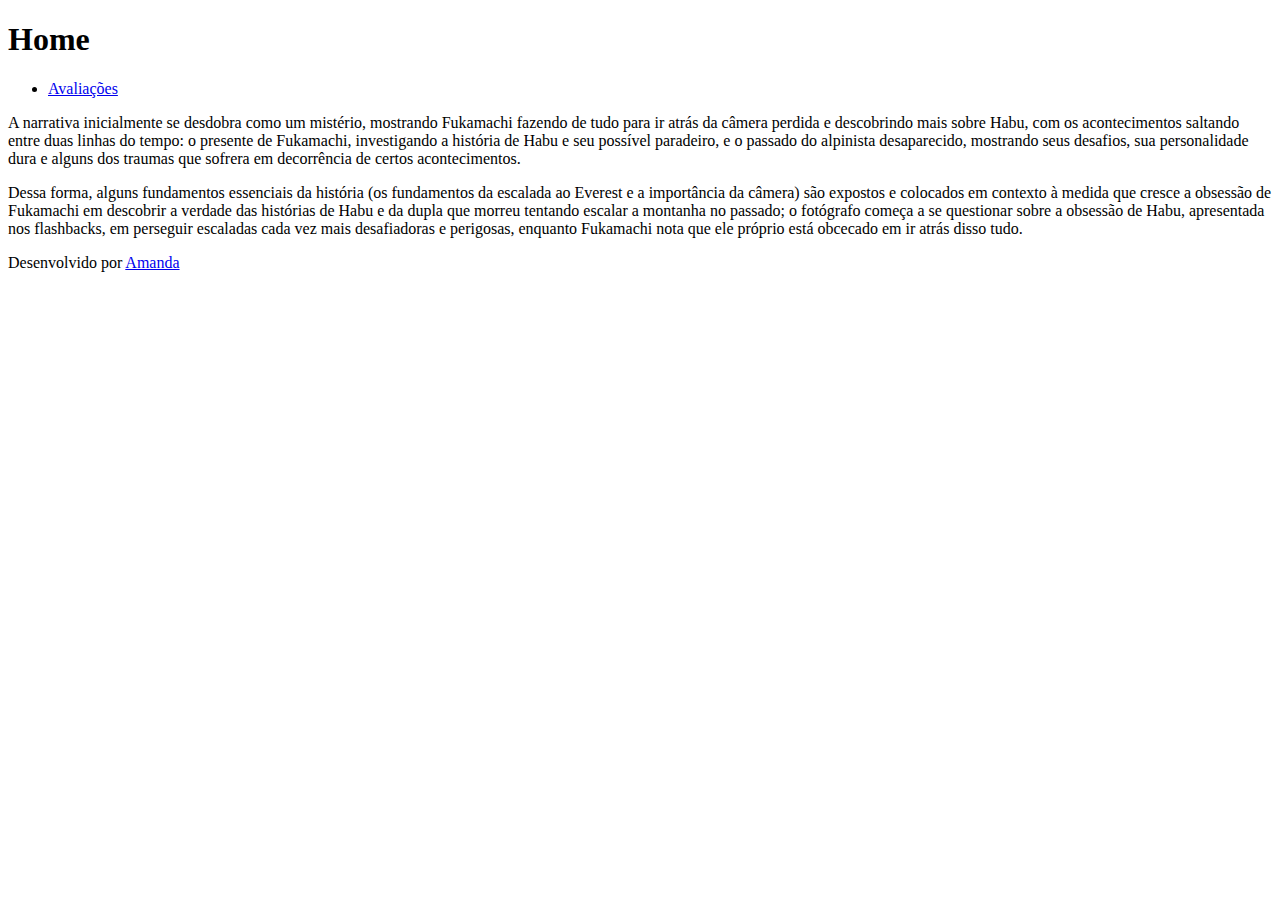
<file: index.html>
<!DOCTYPE html>
<html lang="en">
<head>
    <meta charset="UTF-8">
    <meta http-equiv="X-UA-Compatible" content="IE=edge">
    <meta name="viewport" content="width=device-width, initial-scale=1.0">
    <title>Home</title>
</head>
<body>
    <header>
        <h1>Home</h1>
    </header>
    <ul>
        <li>
            <a href="http://127.0.0.1:5500/avaliacoes/index.html">Avaliações</a>
        </li>
    </ul>
    <main>
        <p>
            A narrativa inicialmente se desdobra como um mistério, mostrando Fukamachi fazendo de tudo para ir atrás da câmera perdida e descobrindo mais sobre Habu, com os acontecimentos saltando entre duas linhas do tempo: o presente de Fukamachi, investigando a história de Habu e seu possível paradeiro, e o passado do alpinista desaparecido, mostrando seus desafios, sua personalidade dura e alguns dos traumas que sofrera em decorrência de certos acontecimentos.
        </p>
        <p>
            Dessa forma, alguns fundamentos essenciais da história (os fundamentos da escalada ao Everest e a importância da câmera) são expostos e colocados em contexto à medida que cresce a obsessão de Fukamachi em descobrir a verdade das histórias de Habu e da dupla que morreu tentando escalar a montanha no passado; o fotógrafo começa a se questionar sobre a obsessão de Habu, apresentada nos flashbacks, em perseguir escaladas cada vez mais desafiadoras e perigosas, enquanto Fukamachi nota que ele próprio está obcecado em ir atrás disso tudo.
        </p>
    </main>
    <footer>
        <p>Desenvolvido por <a href="https://github.com/roledbaik">Amanda</a></p>
    </footer>
</body>
</html>
</file>
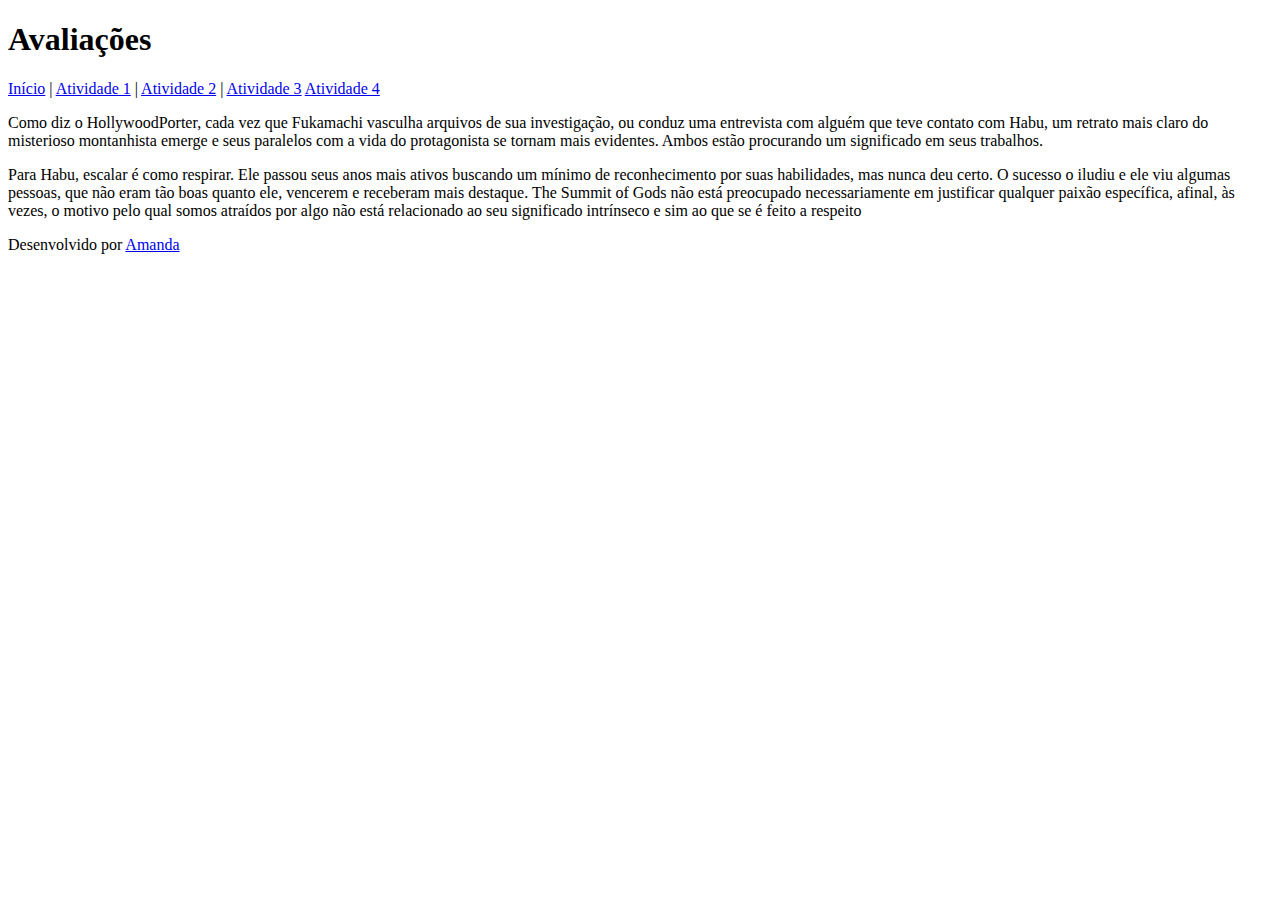
<file: avaliacoes/index.html>
<!DOCTYPE html>
<html lang="en">
<head>
    <meta charset="UTF-8">
    <meta http-equiv="X-UA-Compatible" content="IE=edge">
    <meta name="viewport" content="width=device-width, initial-scale=1.0">
    <title>Avaliações</title>
</head>
<body>
    <header>
        <h1>Avaliações</h1>
    </header>
    <nav>
        <a href="http://127.0.0.1:5500/index.html">Início</a> |
        <a href="http://127.0.0.1:5500/avaliacoes/atividade1/index.html">Atividade 1</a> |
        <a href="http://127.0.0.1:5500/avaliacoes/atividade2/index.html">Atividade 2</a> |
        <a href="http://127.0.0.1:5500/avaliacoes/atividade3/index.html">Atividade 3</a>
        <a href="http://127.0.0.1:5500/avaliacoes/atividade4/index.html">Atividade 4</a>
    </nav>
    <main>
        <p>
            Como diz o HollywoodPorter, cada vez que Fukamachi vasculha arquivos de sua investigação, ou conduz uma entrevista com alguém que teve contato com Habu, um retrato mais claro do misterioso montanhista emerge e seus paralelos com a vida do protagonista se tornam mais evidentes. Ambos estão procurando um significado em seus trabalhos.
        </p>
        <p>
            Para Habu, escalar é como respirar. Ele passou seus anos mais ativos buscando um mínimo de reconhecimento por suas habilidades, mas nunca deu certo. O sucesso o iludiu e ele viu algumas pessoas, que não eram tão boas quanto ele, vencerem e receberam mais destaque. The Summit of Gods não está preocupado necessariamente em justificar qualquer paixão específica, afinal, às vezes, o motivo pelo qual somos atraídos por algo não está relacionado ao seu significado intrínseco e sim ao que se é feito a respeito
        </p>
    </main>
    <footer>
        <p>Desenvolvido por <a href="https://github.com/roledbaik">Amanda</a></p>
    </footer>
</body>
</html>
</file>
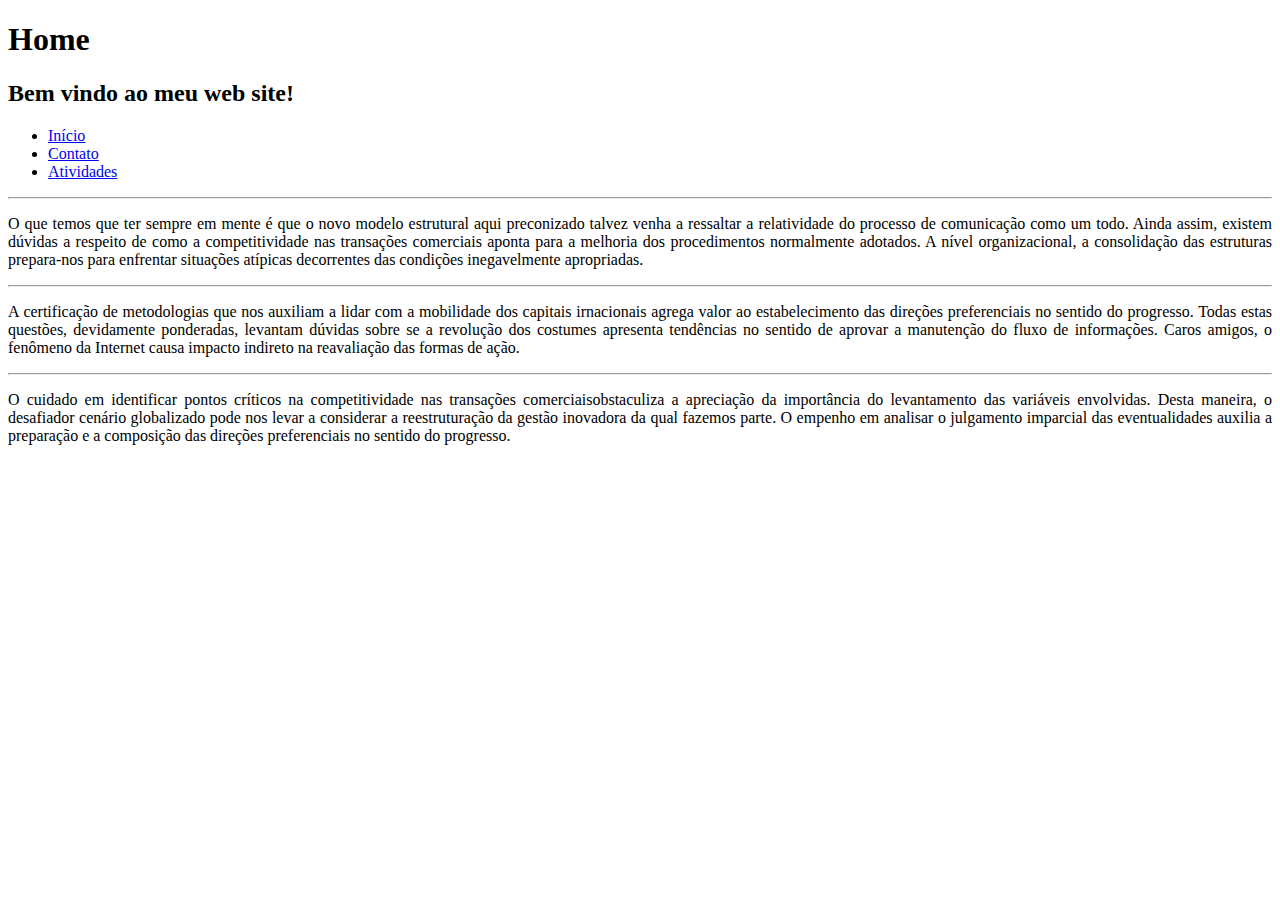
<file: avaliacoes/atividade1/index.html>
<!DOCTYPE html>
<html lang="pt">
<head>
    <meta charset="UTF-8">
    <meta http-equiv="X-UA-Compatible" content="IE=edge">
    <meta name="viewport" content="width=device-width, initial-scale=1.0">
    <title>Home</title>
</head>
<body>
    <h1 align="justify">Home</h1>
    <h2>Bem vindo ao meu web site!</h2>
    <ul>
        <li><a href="http://127.0.0.1:5500/avaliacoes/index.html">Início</a></li>
        <li><a href="http://127.0.0.1:5500/avaliacoes/atividade1/contato.html">Contato</a></li>
        <li><a href="http://127.0.0.1:5500/avaliacoes/atividade1/atividades.html">Atividades</a></li>
    </ul>
    <hr>
    <p align="justify">
        O que temos que ter sempre em mente é que o novo modelo estrutural aqui preconizado talvez venha a ressaltar a relatividade do processo de comunicação como um todo. Ainda assim, existem dúvidas a respeito de como a competitividade nas transações comerciais aponta para a melhoria dos procedimentos normalmente adotados. A nível organizacional, a consolidação das estruturas prepara-nos para enfrentar situações atípicas decorrentes das condições inegavelmente apropriadas.
    </p>
    <hr>
    <p align="justify">
        A certificação de metodologias que nos auxiliam a lidar com a mobilidade dos capitais irnacionais agrega valor ao estabelecimento das direções preferenciais no sentido do progresso. Todas estas questões, devidamente ponderadas, levantam dúvidas sobre se a revolução dos costumes apresenta tendências no sentido de aprovar a manutenção do fluxo de informações. Caros amigos, o fenômeno da Internet causa impacto indireto na reavaliação das formas de ação.
    </p>
    <hr>
    <p align="justify">
        O cuidado em identificar pontos críticos na competitividade nas transações comerciaisobstaculiza a apreciação da importância do levantamento das variáveis envolvidas. Desta maneira, o desafiador cenário globalizado pode nos levar a considerar a reestruturação da gestão inovadora da qual fazemos parte. O empenho em analisar o julgamento imparcial das eventualidades auxilia a preparação e a composição das direções preferenciais no sentido do progresso.
    </p>
</body>
</html>
</file>
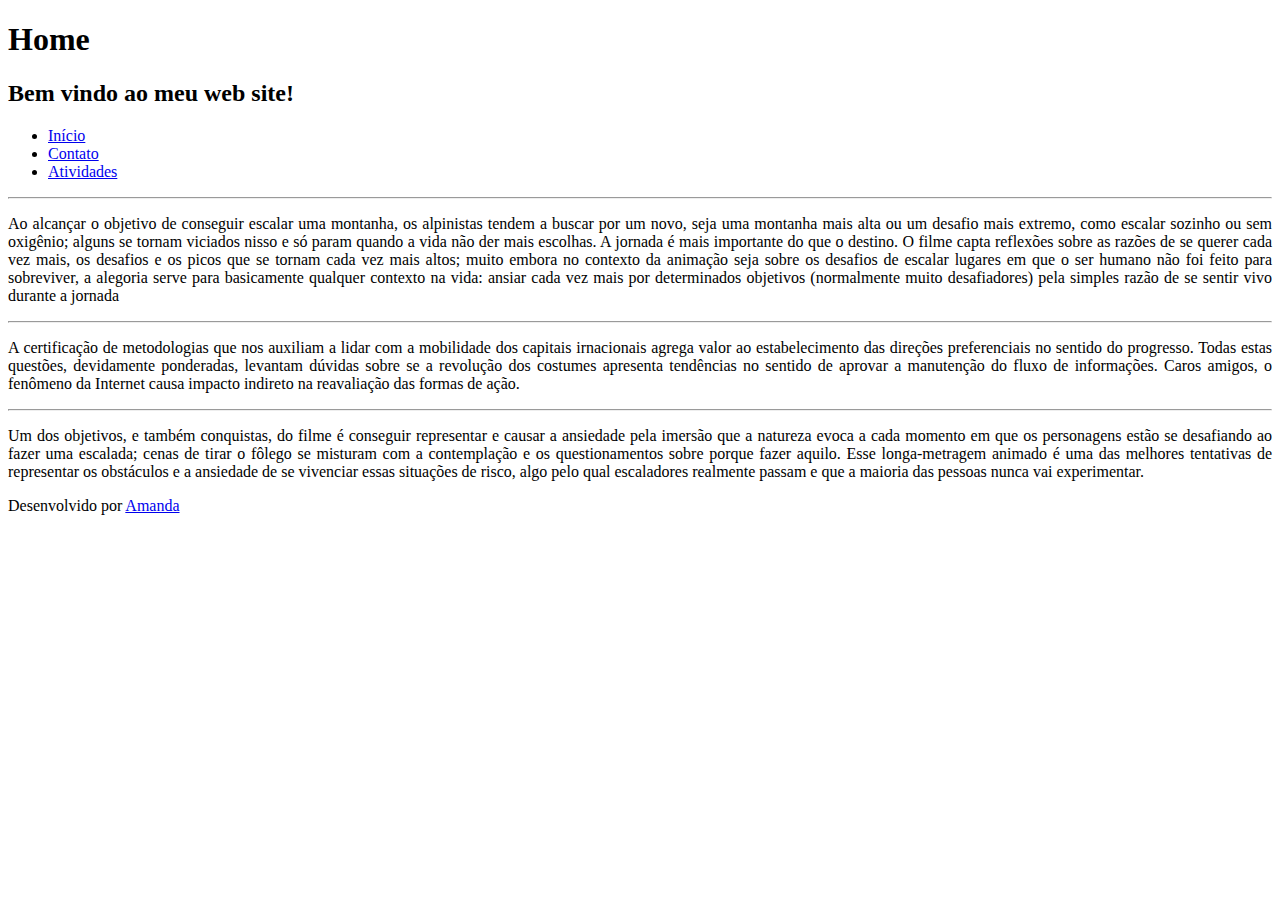
<file: avaliacoes/atividade2/index.html>
<!DOCTYPE html>
<html lang="pt">
<head>
    <meta charset="UTF-8">
    <meta http-equiv="X-UA-Compatible" content="IE=edge">
    <meta name="viewport" content="width=device-width, initial-scale=1.0">
    <title>Home</title>
</head>
<body>
    <header>
        <h1 aling="justify">Home</h1>
        <h2>Bem vindo ao meu web site!</h2>
    </header>
    <ul>
        <li><a href="http://127.0.0.1:5500/avaliacoes/index.html">Início</a></li>
        <li><a href="http://127.0.0.1:5500/avaliacoes/atividade2/contato.html">Contato</a></li>
        <li><a href="http://127.0.0.1:5500/avaliacoes/atividade2/atividades.html">Atividades</a></li>
    </ul>
    <hr>
    <main>
        <p align="justify">
            Ao alcançar o objetivo de conseguir escalar uma montanha, os alpinistas tendem a buscar por um novo, seja uma montanha mais alta ou um desafio mais extremo, como escalar sozinho ou sem oxigênio; alguns se tornam viciados nisso e só param quando a vida não der mais escolhas. A jornada é mais importante do que o destino. O filme capta reflexões sobre as razões de se querer cada vez mais, os desafios e os picos que se tornam cada vez mais altos; muito embora no contexto da animação seja sobre os desafios de escalar lugares em que o ser humano não foi feito para sobreviver, a alegoria serve para basicamente qualquer contexto na vida: ansiar cada vez mais por determinados objetivos (normalmente muito desafiadores) pela simples razão de se sentir vivo durante a jornada
        </p>
        <hr>
        <p align="justify">
            A certificação de metodologias que nos auxiliam a lidar com a mobilidade dos capitais irnacionais agrega valor ao estabelecimento das direções preferenciais no sentido do progresso. Todas estas questões, devidamente ponderadas, levantam dúvidas sobre se a revolução dos costumes apresenta tendências no sentido de aprovar a manutenção do fluxo de informações. Caros amigos, o fenômeno da Internet causa impacto indireto na reavaliação das formas de ação.
        </p>
        <hr>
        <p align="justify">
            Um dos objetivos, e também conquistas, do filme é conseguir representar e causar a ansiedade pela imersão que a natureza evoca a cada momento em que os personagens estão se desafiando ao fazer uma escalada; cenas de tirar o fôlego se misturam com a contemplação e os questionamentos sobre porque fazer aquilo. Esse longa-metragem animado é uma das melhores tentativas de representar os obstáculos e a ansiedade de se vivenciar essas situações de risco, algo pelo qual escaladores realmente passam e que a maioria das pessoas nunca vai experimentar.
        </p>
    </main>
    <footer>
        <p>Desenvolvido por <a href="https://github.com/roledbaik">Amanda</a></p>
    </footer>
</body>
</html>
</file>
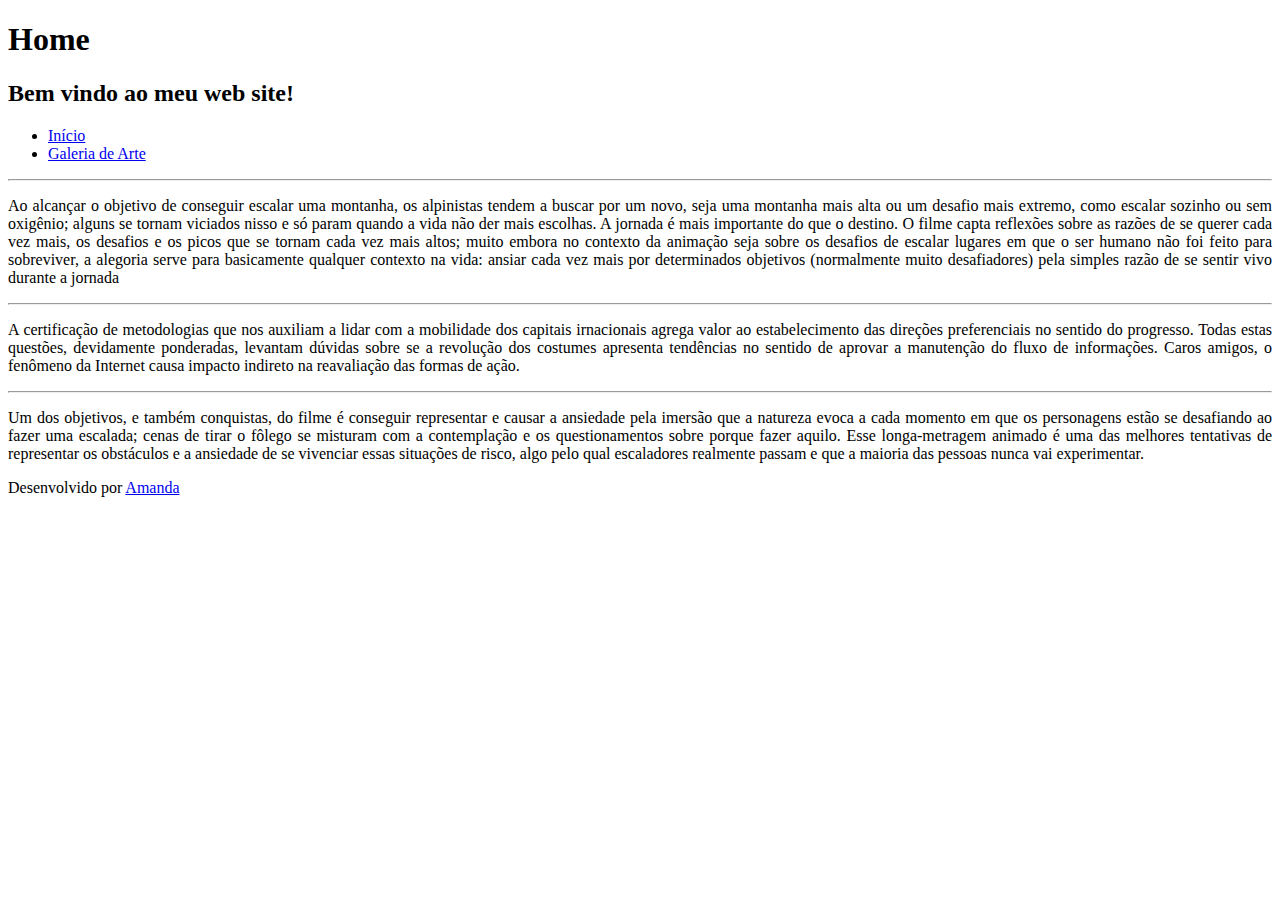
<file: avaliacoes/atividade3/index.html>
<!DOCTYPE html>
<html lang="pt">
<head>
    <meta charset="UTF-8">
    <meta http-equiv="X-UA-Compatible" content="IE=edge">
    <meta name="viewport" content="width=device-width, initial-scale=1.0">
    <title>Home</title>
</head>
<body>
    <header>
        <h1 aling="justify">Home</h1>
        <h2>Bem vindo ao meu web site!</h2>
    </header>
    <ul>
        <li><a href="http://127.0.0.1:5500/avaliacoes/index.html">Início</a></li>
       <li><a href="http://127.0.0.1:5500/avaliacoes/atividade3/arte.html">Galeria de Arte</a></li>
    </ul>
    <hr>
    <main>
        <p align="justify">
            Ao alcançar o objetivo de conseguir escalar uma montanha, os alpinistas tendem a buscar por um novo, seja uma montanha mais alta ou um desafio mais extremo, como escalar sozinho ou sem oxigênio; alguns se tornam viciados nisso e só param quando a vida não der mais escolhas. A jornada é mais importante do que o destino. O filme capta reflexões sobre as razões de se querer cada vez mais, os desafios e os picos que se tornam cada vez mais altos; muito embora no contexto da animação seja sobre os desafios de escalar lugares em que o ser humano não foi feito para sobreviver, a alegoria serve para basicamente qualquer contexto na vida: ansiar cada vez mais por determinados objetivos (normalmente muito desafiadores) pela simples razão de se sentir vivo durante a jornada
        </p>
        <hr>
        <p align="justify">
            A certificação de metodologias que nos auxiliam a lidar com a mobilidade dos capitais irnacionais agrega valor ao estabelecimento das direções preferenciais no sentido do progresso. Todas estas questões, devidamente ponderadas, levantam dúvidas sobre se a revolução dos costumes apresenta tendências no sentido de aprovar a manutenção do fluxo de informações. Caros amigos, o fenômeno da Internet causa impacto indireto na reavaliação das formas de ação.
        </p>
        <hr>
        <p align="justify">
            Um dos objetivos, e também conquistas, do filme é conseguir representar e causar a ansiedade pela imersão que a natureza evoca a cada momento em que os personagens estão se desafiando ao fazer uma escalada; cenas de tirar o fôlego se misturam com a contemplação e os questionamentos sobre porque fazer aquilo. Esse longa-metragem animado é uma das melhores tentativas de representar os obstáculos e a ansiedade de se vivenciar essas situações de risco, algo pelo qual escaladores realmente passam e que a maioria das pessoas nunca vai experimentar.
        </p>
    </main>
    <footer>
        <p>Desenvolvido por <a href="https://github.com/roledbaik">Amanda</a></p>
    </footer>
</body>
</html>
</file>
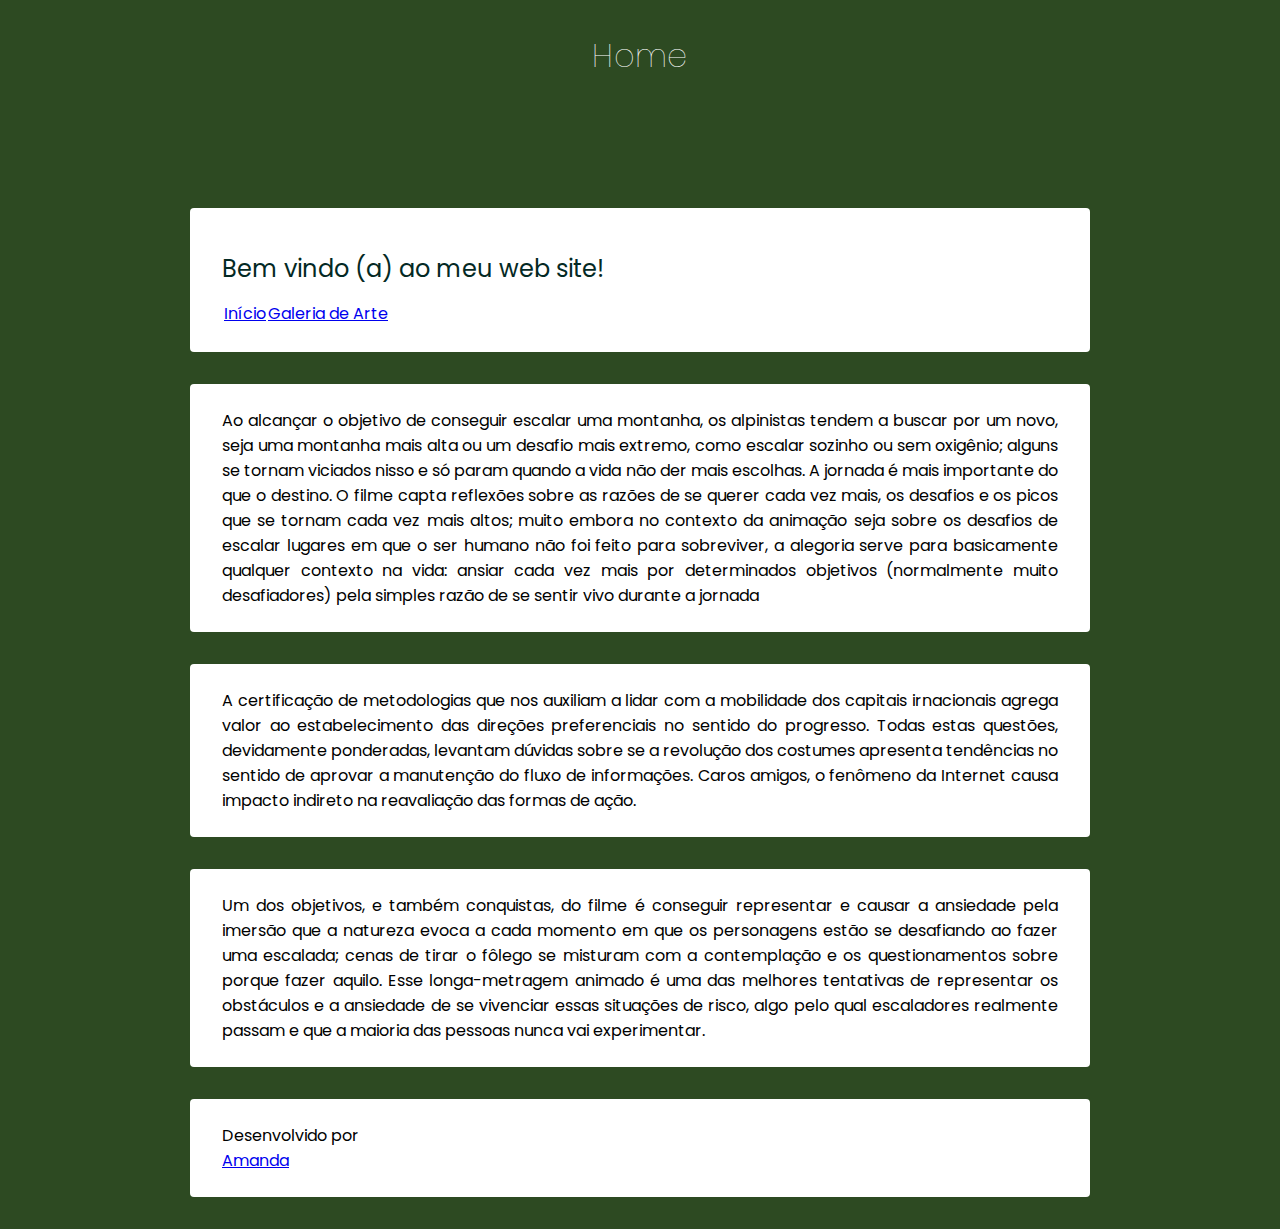
<file: avaliacoes/atividade4/index.html>
<!DOCTYPE html>
<html lang="pt-br">
<head>
    <meta charset="UTF-8">
    <meta http-equiv="X-UA-Compatible" content="IE=edge">
    <meta name="viewport" content="width=device-width, initial-scale=1.0">
    <title>Home</title>
    <link rel="stylesheet" href="style.css">
    <link rel="preconnect" href="https://fonts.googleapis.com">
    <link rel="preconnect" href="https://fonts.gstatic.com" crossorigin>
    <link href="https://fonts.googleapis.com/css2?family=Poppins:ital,wght@0,100;0,400;0,700;1,100&display=swap"rel="stylesheet">
</head>
<body>
    <header>
        <h1 id="logo">Home</h1>
    </header>
    <div class="container">
        <h2>Bem vindo (a) ao meu web site!</h2>
        <table>
            <tr>
                <td>
                    <a href="http://127.0.0.1:5500/avaliacoes/index.html">Início</a> 
                </td>
                <td>
                    <a href="http://127.0.0.1:5500/avaliacoes/atividade4/arte.html">Galeria de Arte</a>
                </td>
            </tr>
        </table>
    </div>
    <div id="principal">
        <main>
            <section class="container">
                <p align="justify">
                    Ao alcançar o objetivo de conseguir escalar uma montanha, os alpinistas tendem a buscar por um novo, seja uma montanha mais alta ou um desafio mais extremo, como escalar sozinho ou sem oxigênio; alguns se tornam viciados nisso e só param quando a vida não der mais escolhas. A jornada é mais importante do que o destino. O filme capta reflexões sobre as razões de se querer cada vez mais, os desafios e os picos que se tornam cada vez mais altos; muito embora no contexto da animação seja sobre os desafios de escalar lugares em que o ser humano não foi feito para sobreviver, a alegoria serve para basicamente qualquer contexto na vida: ansiar cada vez mais por determinados objetivos (normalmente muito desafiadores) pela simples razão de se sentir vivo durante a jornada
                </p>
            </section>
            <section class="container">
                <p align="justify">
                    A certificação de metodologias que nos auxiliam a lidar com a mobilidade dos capitais irnacionais agrega valor ao estabelecimento das direções preferenciais no sentido do progresso. Todas estas questões, devidamente ponderadas, levantam dúvidas sobre se a revolução dos costumes apresenta tendências no sentido de aprovar a manutenção do fluxo de informações. Caros amigos, o fenômeno da Internet causa impacto indireto na reavaliação das formas de ação.
                </p>
            </section>
            <section class="container">
                <p align="justify">
                    Um dos objetivos, e também conquistas, do filme é conseguir representar e causar a ansiedade pela imersão que a natureza evoca a cada momento em que os personagens estão se desafiando ao fazer uma escalada; cenas de tirar o fôlego se misturam com a contemplação e os questionamentos sobre porque fazer aquilo. Esse longa-metragem animado é uma das melhores tentativas de representar os obstáculos e a ansiedade de se vivenciar essas situações de risco, algo pelo qual escaladores realmente passam e que a maioria das pessoas nunca vai experimentar.
                </p>
            </section>
        </main>
    </div>
    <div>
        <footer class="container">
            <p>Desenvolvido por</p> <a href="https://github.com/roledbaik">Amanda</a>
        </footer>
    </div>
</body>
</html>
</file>
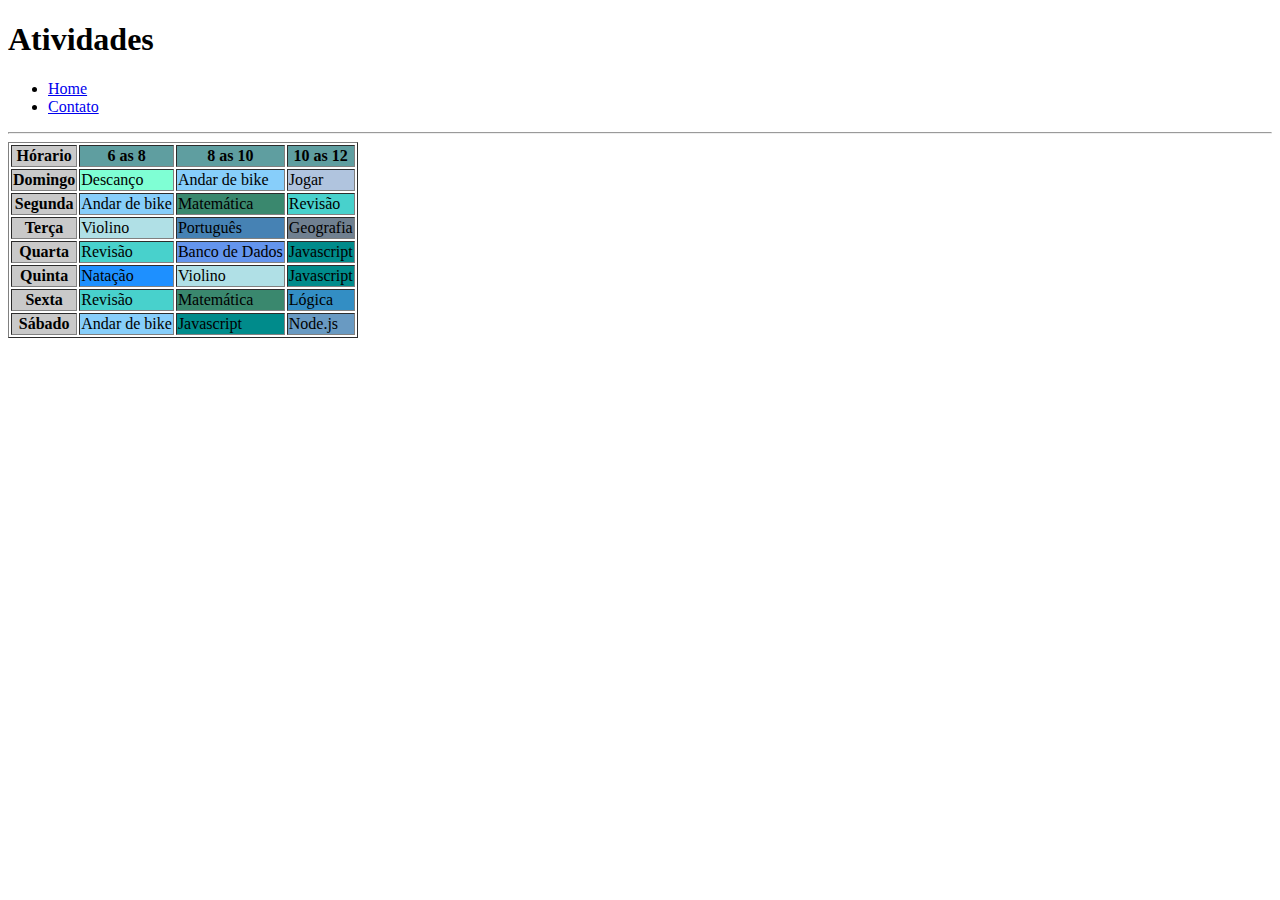
<file: avaliacoes/atividade1/atividades.html>
<!DOCTYPE html>
<html lang="pt">
<head>
    <meta charset="UTF-8">
    <meta http-equiv="X-UA-Compatible" content="IE=edge">
    <meta name="viewport" content="width=device-width, initial-scale=1.0">
    <title>Atividades</title>
</head>
<body>
    <h1 align="justify">Atividades</h1>
    <ul>
        <li><a href="http://127.0.0.1:5500/avaliacoes/atividade1/index.html">Home</a></li>
        <li><a href="http://127.0.0.1:5500/avaliacoes/atividade1/contato.html">Contato</a></li>
    </ul>
    <hr>
    <table>
        <table border="">
            <colgroup>
                <col style="background-color: rgb(201, 201, 201);">
                <col style="background-color: cadetblue;">
                <col style="background-color: cadetblue;">
                <col style="background-color: cadetblue;">
            </colgroup>

            <thead>
                <tr>
                    <th style="background-color: rgb(201, 201, 201);">Hórario</th>
                    <th>6 as 8</th>
                    <th>8 as 10</th>
                    <th>10 as 12</th>
                </tr>
            </thead>

            <tbody>
                <tr>
                    <th>Domingo</th>
                    <td style="background-color: aquamarine;">Descanço</td>
                    <td style="background-color: lightskyblue;">Andar de bike</td>
                    <td style="background-color: lightsteelblue;">Jogar</td>
                </tr>
                <tr>
                    <th>Segunda</th>
                    <td style="background-color: lightskyblue;">Andar de bike</td>
                    <td style="background-color: rgb(58, 136, 110);">Matemática</td>
                    <td style="background-color: mediumturquoise;">Revisão</td>
                </tr>
                <tr>
                    <th>Terça</th>
                    <td style="background-color: powderblue;">Violino</td>
                    <td style="background-color: steelblue;">Português</td>
                    <td style="background-color: slategray;">Geografia</td>
                </tr>
                <tr>
                    <th>Quarta</th>
                    <td style="background-color: mediumturquoise;">Revisão</td>
                    <td style="background-color: cornflowerblue;">Banco de Dados</td>
                    <td style="background-color: darkcyan;">Javascript</td>
                </tr>
                <tr>
                    <th>Quinta</th>
                    <td style="background-color: dodgerblue;">Natação</td>
                    <td style="background-color: powderblue;">Violino</td>
                    <td style="background-color: darkcyan;">Javascript</td>
                </tr>
                <tr>
                    <th>Sexta</th>
                    <td style="background-color: mediumturquoise;">Revisão</td>
                    <td style="background-color: rgb(58, 136, 110);">Matemática</td>
                    <td style="background-color: rgb(51, 142, 196);">Lógica</td>
                </tr>
                <tr>
                    <th>Sábado</th>
                    <td style="background-color: lightskyblue;">Andar de bike</td>
                    <td style="background-color: darkcyan;">Javascript</td>
                    <td style="background-color: rgb(105, 154, 194);">Node.js</td>
                </tr>
            </tbody>
        </table>
</body>
</html>
</file>
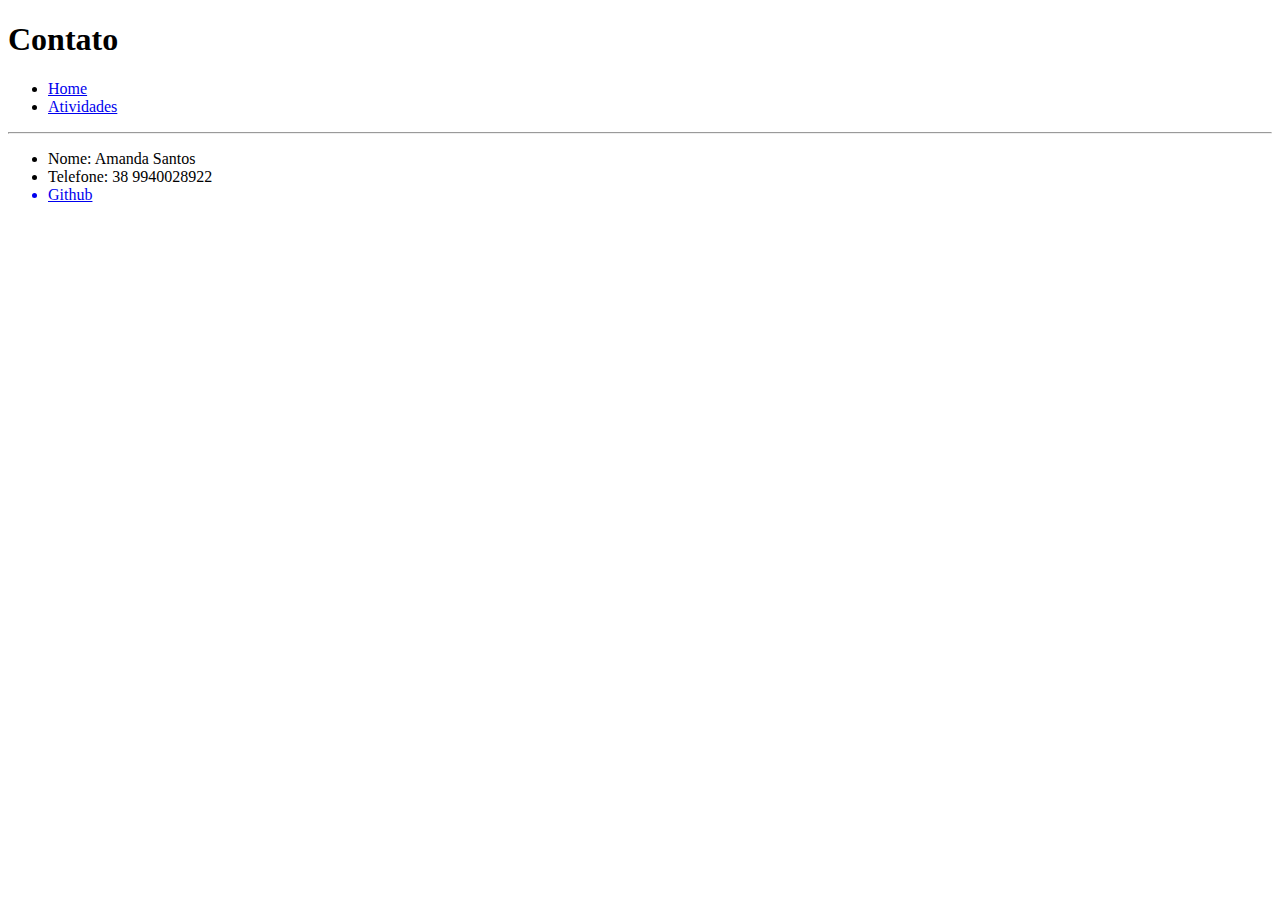
<file: avaliacoes/atividade1/contato.html>
<!DOCTYPE html>
<html lang="pt">
<head>
    <meta charset="UTF-8">
    <meta http-equiv="X-UA-Compatible" content="IE=edge">
    <meta name="viewport" content="width=device-width, initial-scale=1.0">
    <title>Contato</title>
</head>
<body>
    <h1 align="justify">Contato</h1>
    <ul>
        <li><a href="http://127.0.0.1:5500/avaliacoes/atividade1/index.html">Home</a></li>
        <li><a href="http://127.0.0.1:5500/avaliacoes/atividade1/atividades.html">Atividades</a></li>
    </ul>
    <hr>
    <ul>
        <li>Nome: Amanda Santos</li>
        <li>Telefone: 38 9940028922</li>
        <a href="https://github.com/roledbaik"><li>Github</li></a> 
    </ul>
</body>
</html>
</file>
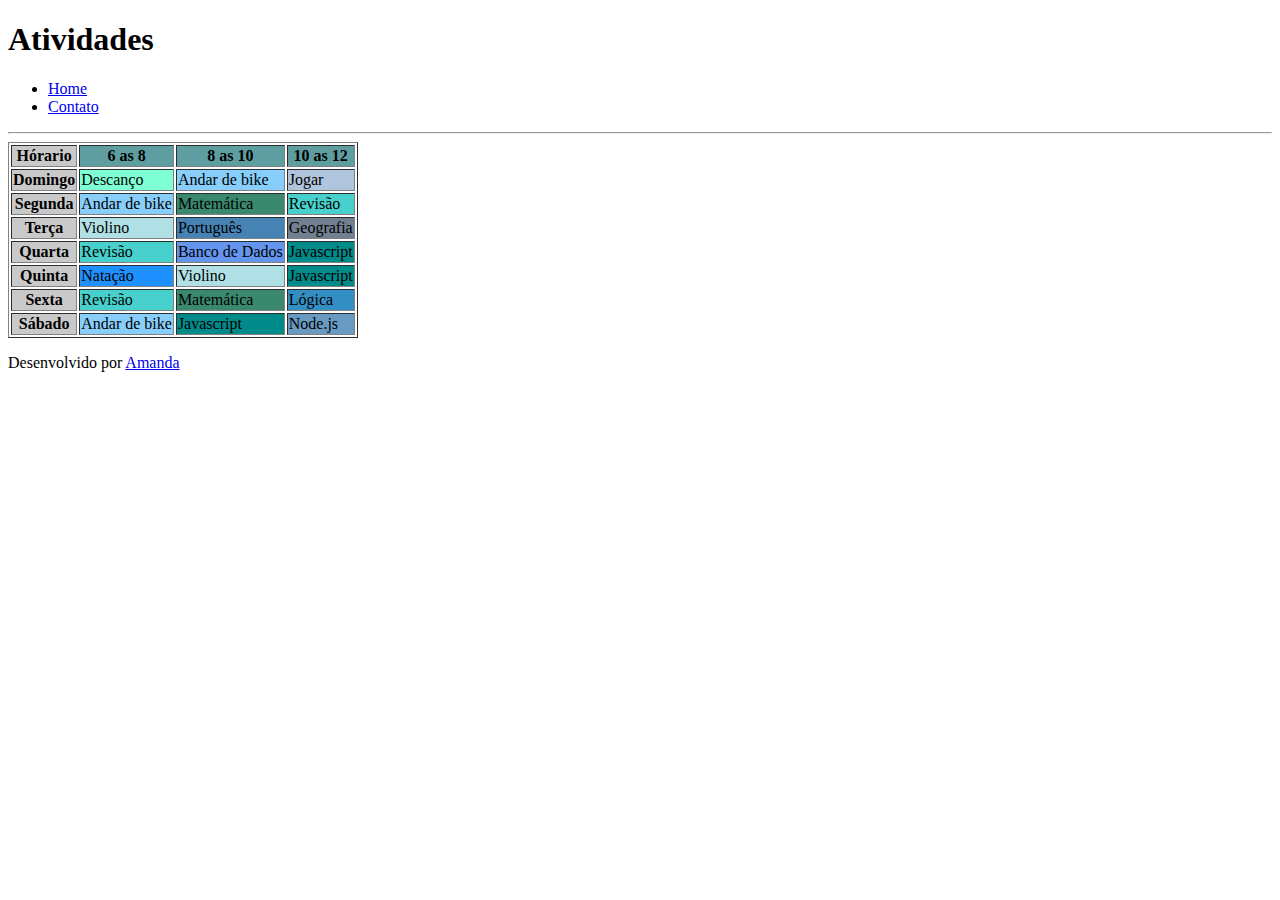
<file: avaliacoes/atividade2/atividades.html>
<!DOCTYPE html>
<html lang="pt">
<head>
    <meta charset="UTF-8">
    <meta http-equiv="X-UA-Compatible" content="IE=edge">
    <meta name="viewport" content="width=device-width, initial-scale=1.0">
    <title>Atividades</title>
</head>
<body>
    <header>
        <h1 aling="justify">Atividades</h1>
    </header>
    <main>
        <ul>
            <li><a href="http://127.0.0.1:5500/avaliacoes/atividade2/index.html">Home</a></li>
            <li><a href="http://127.0.0.1:5500/avaliacoes/atividade2/contato.html">Contato</a></li>
        </ul>
        <hr>
        <table>
            <table border="">
    
                <colgroup>
                    <col style="background-color: rgb(201, 201, 201);">
                    <col style="background-color: cadetblue;">
                    <col style="background-color: cadetblue;">
                    <col style="background-color: cadetblue;">
                </colgroup>
    
                <thead>
                    <tr>
                        <th style="background-color: rgb(201, 201, 201);">Hórario</th>
                        <th>6 as 8</th>
                        <th>8 as 10</th>
                        <th>10 as 12</th>
                    </tr>
                </thead>
    
                <tbody>
                    <tr>
                        <th>Domingo</th>
                        <td style="background-color: aquamarine;">Descanço</td>
                        <td style="background-color: lightskyblue;">Andar de bike</td>
                        <td style="background-color: lightsteelblue;">Jogar</td>
                    </tr>
                    <tr>
                        <th>Segunda</th>
                        <td style="background-color: lightskyblue;">Andar de bike</td>
                        <td style="background-color: rgb(58, 136, 110);">Matemática</td>
                        <td style="background-color: mediumturquoise;">Revisão</td>
                    </tr>
                    <tr>
                        <th>Terça</th>
                        <td style="background-color: powderblue;">Violino</td>
                        <td style="background-color: steelblue;">Português</td>
                        <td style="background-color: slategray;">Geografia</td>
                    </tr>
                    <tr>
                        <th>Quarta</th>
                        <td style="background-color: mediumturquoise;">Revisão</td>
                        <td style="background-color: cornflowerblue;">Banco de Dados</td>
                        <td style="background-color: darkcyan;">Javascript</td>
                    </tr>
                    <tr>
                        <th>Quinta</th>
                        <td style="background-color: dodgerblue;">Natação</td>
                        <td style="background-color: powderblue;">Violino</td>
                        <td style="background-color: darkcyan;">Javascript</td>
                    </tr>
                    <tr>
                        <th>Sexta</th>
                        <td style="background-color: mediumturquoise;">Revisão</td>
                        <td style="background-color: rgb(58, 136, 110);">Matemática</td>
                        <td style="background-color: rgb(51, 142, 196);">Lógica</td>
                    </tr>
                    <tr>
                        <th>Sábado</th>
                        <td style="background-color: lightskyblue;">Andar de bike</td>
                        <td style="background-color: darkcyan;">Javascript</td>
                        <td style="background-color: rgb(105, 154, 194);">Node.js</td>
                    </tr>
                </tbody>
            </table>
    </main>
    <footer>
        <p>Desenvolvido por <a href="https://github.com/roledbaik">Amanda</a></p>
    </footer>
</body>
</html>
</file>
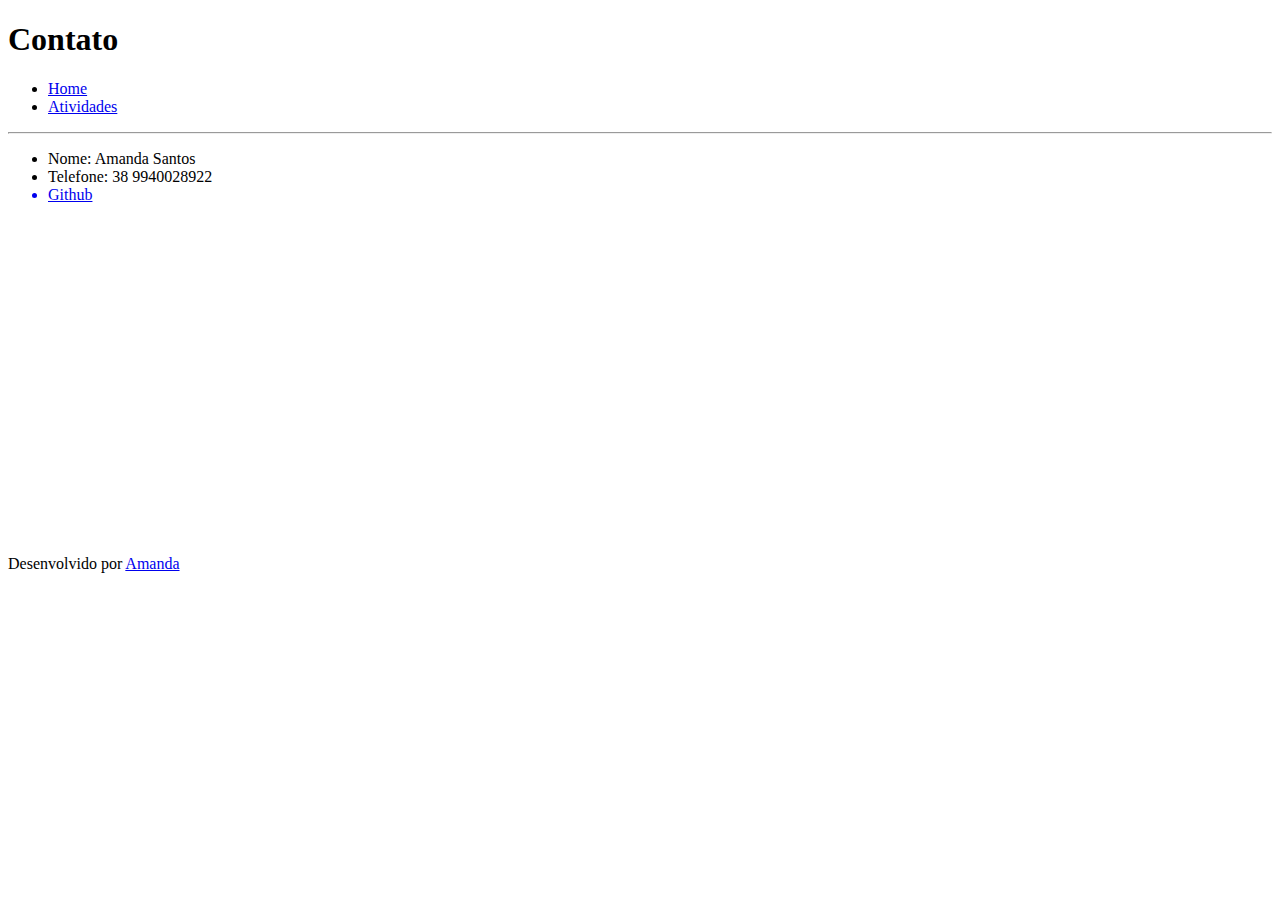
<file: avaliacoes/atividade2/contato.html>
<!DOCTYPE html>
<html lang="pt">
<head>
    <meta charset="UTF-8">
    <meta http-equiv="X-UA-Compatible" content="IE=edge">
    <meta name="viewport" content="width=device-width, initial-scale=1.0">
    <title>Contato</title>
</head>
<body>
    <header>
        <h1 aling="justify">Contato</h1>
    </header>
        <ul>
            <li><a href="http://127.0.0.1:5500/avaliacoes/atividade2/index.html">Home</a></li>
            <li><a href="http://127.0.0.1:5500/avaliacoes/atividade2/atividades.html">Atividades</a></li>
        </ul>
        <hr>
        <ul>
            <li>Nome: Amanda Santos</li>
            <li>Telefone: 38 9940028922</li>
            <a href="https://github.com/roledbaik"><li>Github</li></a> 
        </ul>
    <main>
        <iframe 
        width="560" 
        height="315" 
        src="https://www.youtube.com/embed/zQ7H4tZa8-k" 
        title="YouTube video player" 
        frameborder="0" 
        allow="accelerometer; autoplay; clipboard-write; encrypted-media; gyroscope; picture-in-picture" 
        allowfullscreen>
    </iframe>
    </main>
    <footer>
        <p>Desenvolvido por <a href="https://github.com/roledbaik">Amanda</a></p>
    </footer>
</body>
</html>
</file>
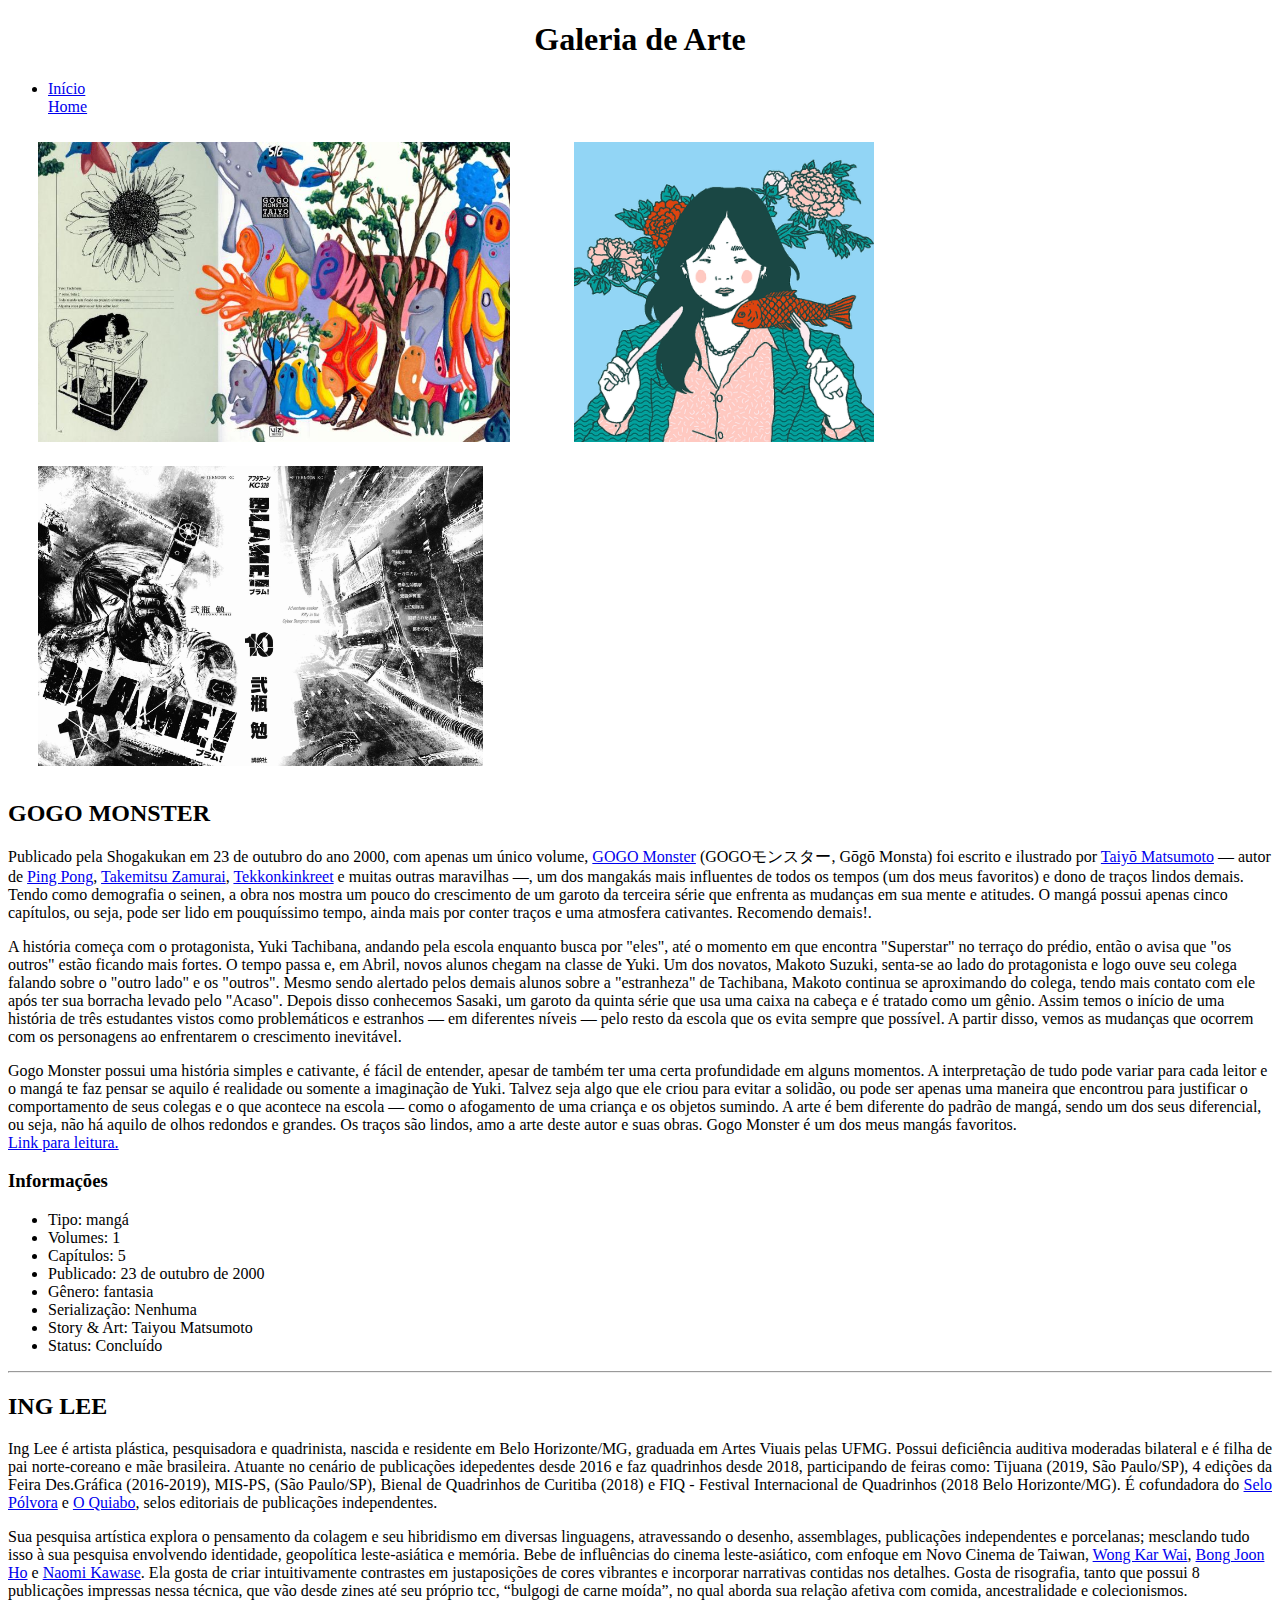
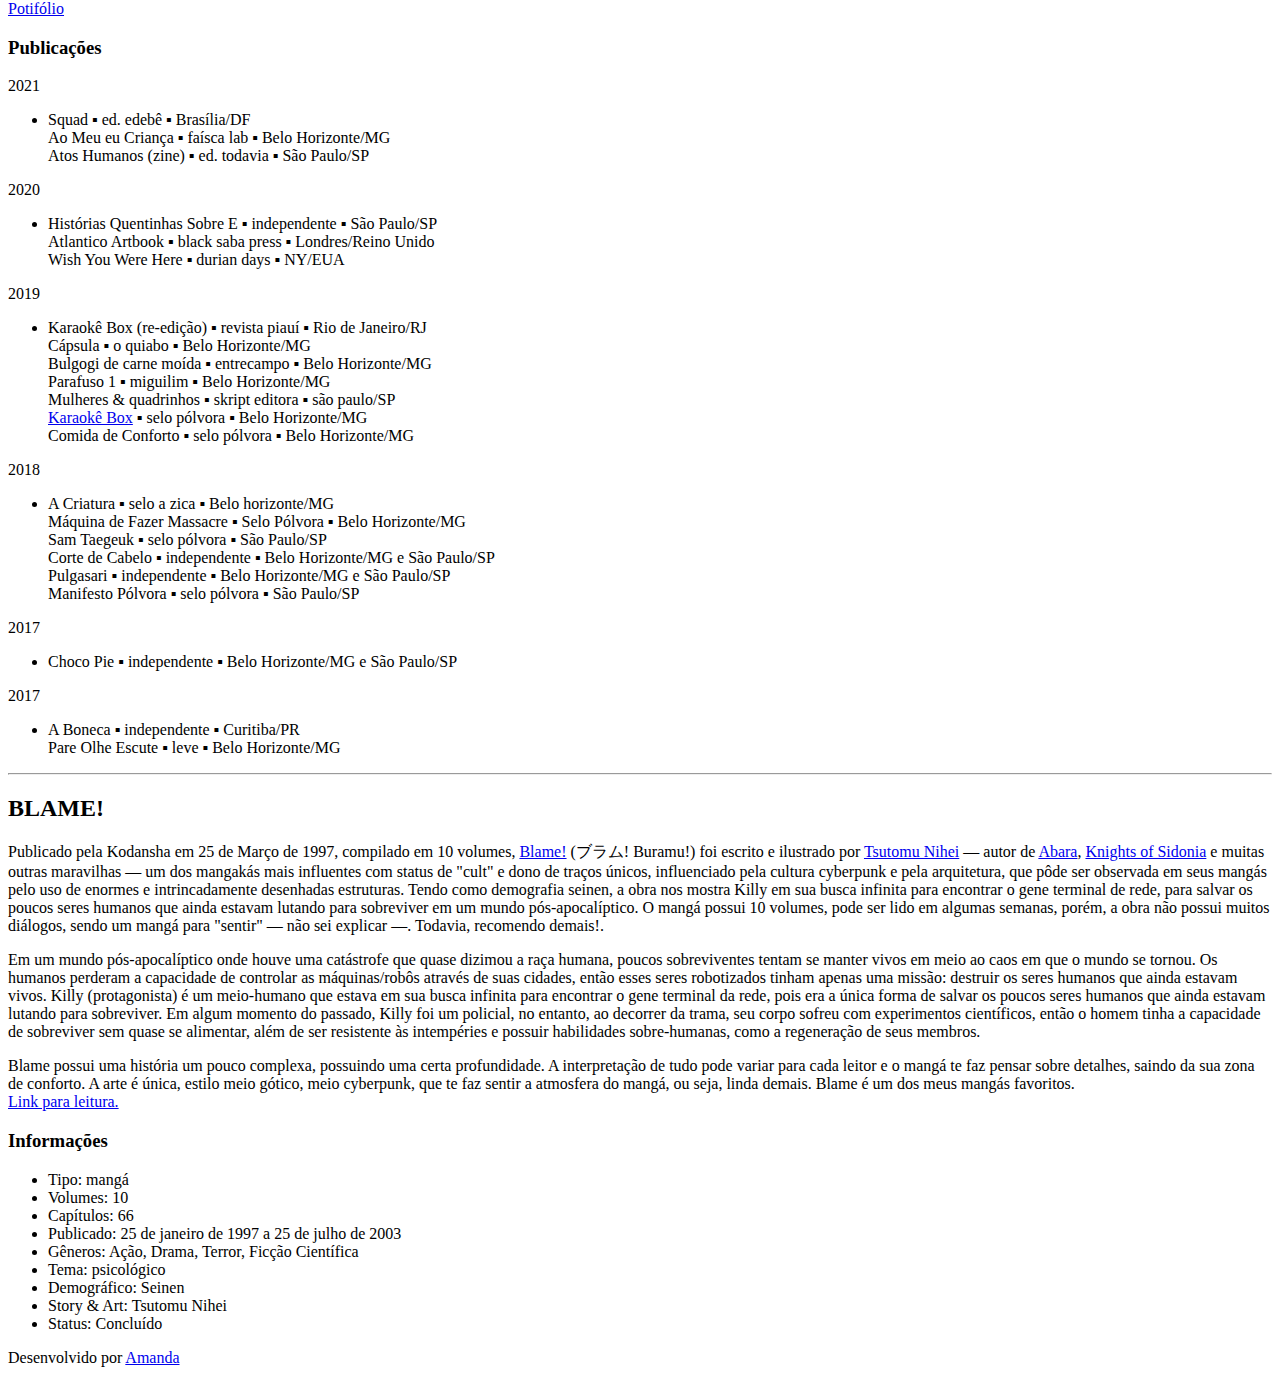
<file: avaliacoes/atividade3/arte.html>
<!DOCTYPE html>
<html lang="pt">
<head>
    <meta charset="UTF-8">
    <meta http-equiv="X-UA-Compatible" content="IE=edge">
    <meta name="viewport" content="width=device-width, initial-scale=1.0">
    <title>Arte</title>
</head>
<body>
    <header>
        <h1 align="center">Galeria de Arte</h1>
    </header>
    <ul>
        <li>
            <a href="http://127.0.0.1:5500/avaliacoes/index.html">Início</a> <br>
            <a href="http://127.0.0.1:5500/avaliacoes/atividade3/index.html">Home</a>
        </li>
    </ul>
    <main> 
        <img class="displayed" src="imagens/Gogo_Monster.jpg" alt="Gogo_Monster" height="300" vspace="10" hspace="30">
        <img class="displayed" src="imagens/ing.webp" alt="Ing Lee" height="300" vspace="10" hspace="30">
        <img class="displayed" src="imagens/Blame.jpg" alt="Blame" height="300" vspace="10" hspace="30">
        <h2> GOGO MONSTER </h2>
        <p>
            Publicado pela Shogakukan em 23 de outubro do ano 2000, com apenas um único volume, <a href="https://en.wikipedia.org/wiki/GoGo_Monster">GOGO Monster</a> (GOGOモンスター, Gōgō Monsta) foi escrito e ilustrado por <a href="https://en.wikipedia.org/wiki/Taiyō_Matsumoto">Taiyō Matsumoto</a> — autor de <a href="https://en.wikipedia.org/wiki/Ping_Pong_(manga)">Ping Pong</a>, <a href="https://myanimelist.net/manga/15306/Takemitsuzamurai">Takemitsu Zamurai</a>, <a href="https://en.wikipedia.org/wiki/Tekkonkinkreet">Tekkonkinkreet</a> e muitas outras maravilhas —, um dos mangakás mais influentes de todos os tempos (um dos meus favoritos) e dono de traços lindos demais. Tendo como demografia o seinen, a obra nos mostra um pouco do crescimento de um garoto da terceira série que enfrenta as mudanças em sua mente e atitudes. O mangá possui apenas cinco capítulos, ou seja, pode ser lido em pouquíssimo tempo, ainda mais por conter traços e uma atmosfera cativantes. Recomendo demais!.
        </p>
        <p>
            A história começa com o protagonista, Yuki Tachibana, andando pela escola enquanto busca por "eles", até o momento em que encontra "Superstar" no terraço do prédio, então o avisa que "os outros" estão ficando mais fortes. O tempo passa e, em Abril, novos alunos chegam na classe de Yuki. Um dos novatos, Makoto Suzuki, senta-se ao lado do protagonista e logo ouve seu colega falando sobre o "outro lado" e os "outros". Mesmo sendo alertado pelos demais alunos sobre a "estranheza" de Tachibana, Makoto continua se aproximando do colega, tendo mais contato com ele após ter sua borracha levado pelo "Acaso". Depois disso conhecemos Sasaki, um garoto da quinta série que usa uma caixa na cabeça e é tratado como um gênio. Assim temos o início de uma história de três estudantes vistos como problemáticos e estranhos — em diferentes níveis — pelo resto da escola que os evita sempre que possível. A partir disso, vemos as mudanças que ocorrem com os personagens ao enfrentarem o crescimento inevitável.
        </p>
        <p>
            Gogo Monster possui uma história simples e cativante, é fácil de entender, apesar de também ter uma certa profundidade em alguns momentos. A interpretação de tudo pode variar para cada leitor e o mangá te faz pensar se aquilo é realidade ou somente a imaginação de Yuki. Talvez seja algo que ele criou para evitar a solidão, ou pode ser apenas uma maneira que encontrou para justificar o comportamento de seus colegas e o que acontece na escola — como o afogamento de uma criança e os objetos sumindo. A arte é bem diferente do padrão de mangá, sendo um dos seus diferencial, ou seja, não há aquilo de olhos redondos e grandes. Os traços são lindos, amo a arte deste autor e suas obras. Gogo Monster é um dos meus mangás favoritos.<br>
            <a href="https://tsukimangas.com/obra/4722/gogo-monster">Link para leitura.</a>
        </p>
        <h3>Informações</h3>
        <ul>
            <li>Tipo: mangá</li>
            <li>Volumes: 1</li>
            <li>Capítulos: 5</li>
            <li>Publicado: 23 de outubro de 2000</li>
            <li>Gênero: fantasia</li>
            <li>Serialização: Nenhuma</li>
            <li>Story & Art: Taiyou Matsumoto </li>
            <li>Status: Concluído</li>
        </ul>
        <hr>
        <h2> ING LEE </h2>
        <p align="justify">
            Ing Lee é artista plástica, pesquisadora e quadrinista, nascida e residente em Belo Horizonte/MG, graduada em Artes Viuais pelas UFMG. Possui deficiência auditiva moderadas bilateral e é filha de pai norte-coreano e mãe brasileira. Atuante no cenário de publicações idepedentes desde 2016 e faz quadrinhos desde 2018, participando de feiras como: Tijuana (2019, São Paulo/SP), 4 edições da Feira Des.Gráfica (2016-2019), MIS-PS, (São Paulo/SP), Bienal de Quadrinhos de Curitiba (2018) e FIQ - Festival Internacional de Quadrinhos (2018 Belo Horizonte/MG). É cofundadora do <a href="https://cargocollective.com/selopolvora">Selo Pólvora</a> e <a href="https://www.instagram.com/oquiabo/">O Quiabo</a>, selos editoriais de publicações independentes.
        </p>
        <p>
            Sua pesquisa artística explora o pensamento da colagem e seu hibridismo em diversas linguagens, atravessando o desenho, assemblages, publicações independentes e porcelanas; mesclando tudo isso à sua pesquisa envolvendo identidade, geopolítica leste-asiática e memória. Bebe de influências do cinema leste-asiático, com enfoque em Novo Cinema de Taiwan, <a href="https://mubi.com/pt/cast/wong-kar-wai">Wong Kar Wai</a>, <a href="https://mubi.com/pt/cast/bong-joon-ho">Bong Joon Ho</a> e <a href="https://mubi.com/pt/cast/naomi-kawase">Naomi Kawase</a>. Ela gosta de criar intuitivamente contrastes em justaposições de cores vibrantes e incorporar narrativas contidas nos detalhes. Gosta de risografia, tanto que possui 8 publicações impressas nessa técnica, que vão desde zines até seu próprio tcc, “bulgogi de carne moída”, no qual aborda sua relação afetiva com comida, ancestralidade e colecionismos. <br>
            <a href="https://www.inglee.art/ilustracao">Potifólio</a>
        </p>
        <h3>Publicações</h3>
        <p>2021</p>
        <ul>
            <li>
                Squad ▪ ed. edebê ▪ Brasília/DF <br>
                Ao Meu eu Criança ▪ faísca lab ▪ Belo Horizonte/MG <br>
                Atos Humanos (zine) ▪ ed. todavia ▪ São Paulo/SP
            </li>
        </ul>
        <p>2020</p>
        <ul>
            <li>
                Histórias Quentinhas Sobre E ▪ independente ▪ São Paulo/SP <br>
                Atlantico Artbook ▪ black saba press ▪ Londres/Reino Unido <br>
                Wish You Were Here ▪ durian days ▪ NY/EUA
            </li>
        </ul>
        <p>2019</p>
        <ul>
            <li>
                Karaokê Box (re-edição) ▪ revista piauí ▪ Rio de Janeiro/RJ <br>
                Cápsula ▪ o quiabo ▪ Belo Horizonte/MG <br>
                Bulgogi de carne moída ▪ entrecampo ▪ Belo Horizonte/MG <br>
                Parafuso 1 ▪ miguilim ▪ Belo Horizonte/MG <br>
                Mulheres & quadrinhos ▪ skript editora ▪ são paulo/SP <br>
                <a href="https://piaui.folha.uol.com.br/materia/karaoke-box/">Karaokê Box</a> ▪ selo pólvora ▪ Belo Horizonte/MG <br>
                Comida de Conforto ▪ selo pólvora ▪ Belo Horizonte/MG
            </li>
        </ul>
        <p>2018</p>
        <ul>
            <li>
                A Criatura ▪ selo a zica ▪ Belo horizonte/MG <br>
                Máquina de Fazer Massacre ▪ Selo Pólvora ▪ Belo Horizonte/MG <br>
                Sam Taegeuk ▪ selo pólvora ▪ São Paulo/SP <br>
                Corte de Cabelo ▪ independente ▪ Belo Horizonte/MG e São Paulo/SP <br>
                Pulgasari ▪ independente ▪ Belo Horizonte/MG e São Paulo/SP <br>
                Manifesto Pólvora ▪ selo pólvora ▪ São Paulo/SP <br> 
            </li>
        </ul>
        <p>2017</p>
        <ul>
            <li>
                Choco Pie ▪ independente ▪ Belo Horizonte/MG e São Paulo/SP
            </li>
        </ul>
        <p>2017</p>
        <ul>
            <li>
                A Boneca ▪ independente ▪ Curitiba/PR <br>
                Pare Olhe Escute ▪ leve ▪ Belo Horizonte/MG
            </li>
        </ul>
        <hr>
        <h2>BLAME!</h2>
        <p> 
            Publicado pela Kodansha em 25 de Março de 1997, compilado em 10 volumes, <a href="https://pt.wikipedia.org/wiki/Blame!">Blame!</a> (ブラム! Buramu!) foi escrito e ilustrado por <a href="https://pt.wikipedia.org/wiki/Nihei_Tsutomu">Tsutomu Nihei</a> — autor de <a href="https://pt.wikipedia.org/wiki/Abara">Abara</a>, <a href="https://pt.wikipedia.org/wiki/Knights_of_Sidonia">Knights of Sidonia</a> e muitas outras maravilhas — um dos mangakás mais influentes com status de "cult" e dono de traços únicos, influenciado pela cultura cyberpunk e pela arquitetura, que pôde ser observada em seus mangás pelo uso de enormes e intrincadamente desenhadas estruturas. Tendo como demografia seinen, a obra nos mostra Killy em sua busca infinita para encontrar o gene terminal de rede, para salvar os poucos seres humanos que ainda estavam lutando para sobreviver em um mundo pós-apocalíptico. O mangá possui 10 volumes, pode ser lido em algumas semanas, porém, a obra não possui muitos diálogos, sendo um mangá para "sentir" — não sei explicar —. Todavia, recomendo demais!.
        </p>
        <p>
            Em um mundo pós-apocalíptico onde houve uma catástrofe que quase dizimou a raça humana, poucos sobreviventes tentam se manter vivos em meio ao caos em que o mundo se tornou. Os humanos perderam a capacidade de controlar as máquinas/robôs através de suas cidades, então esses seres robotizados tinham apenas uma missão: destruir os seres humanos que ainda estavam vivos. Killy (protagonista) é um meio-humano que estava em sua busca infinita para encontrar o gene terminal da rede, pois era a única forma de salvar os poucos seres humanos que ainda estavam lutando para sobreviver. Em algum momento do passado, Killy foi um policial, no entanto, ao decorrer da trama, seu corpo sofreu com experimentos científicos, então o homem tinha a capacidade de sobreviver sem quase se alimentar, além de ser resistente às intempéries e possuir habilidades sobre-humanas, como a regeneração de seus membros. 
        </p>
        <p>
            Blame possui uma história um pouco complexa, possuindo uma certa profundidade. A interpretação de tudo pode variar para cada leitor e o mangá te faz pensar sobre detalhes, saindo da sua zona de conforto. A arte é única, estilo meio gótico, meio cyberpunk, que te faz sentir a atmosfera do mangá, ou seja, linda demais. Blame é um dos meus mangás favoritos. <br>
            <a href="https://tsukimangas.com/obra/317/blame">Link para leitura.</a>
        </p>
        <h3>Informações</h3>
        <ul>
            <li>Tipo: mangá</li>
            <li>Volumes: 10</li>
            <li>Capítulos: 66</li>
            <li>Publicado: 25 de janeiro de 1997 a 25 de julho de 2003</li>
            <li>Gêneros: Ação, Drama, Terror, Ficção Científica</li>
            <li>Tema: psicológico</li>
            <li>Demográfico: Seinen</li>
            <li>Story & Art: Tsutomu Nihei</li>
            <li>Status: Concluído</li>
        </ul>
        </main>
        <footer>
            <p>Desenvolvido por <a href="https://github.com/roledbaik">Amanda</a></p>
        </footer>
</body>
</html>
</file>
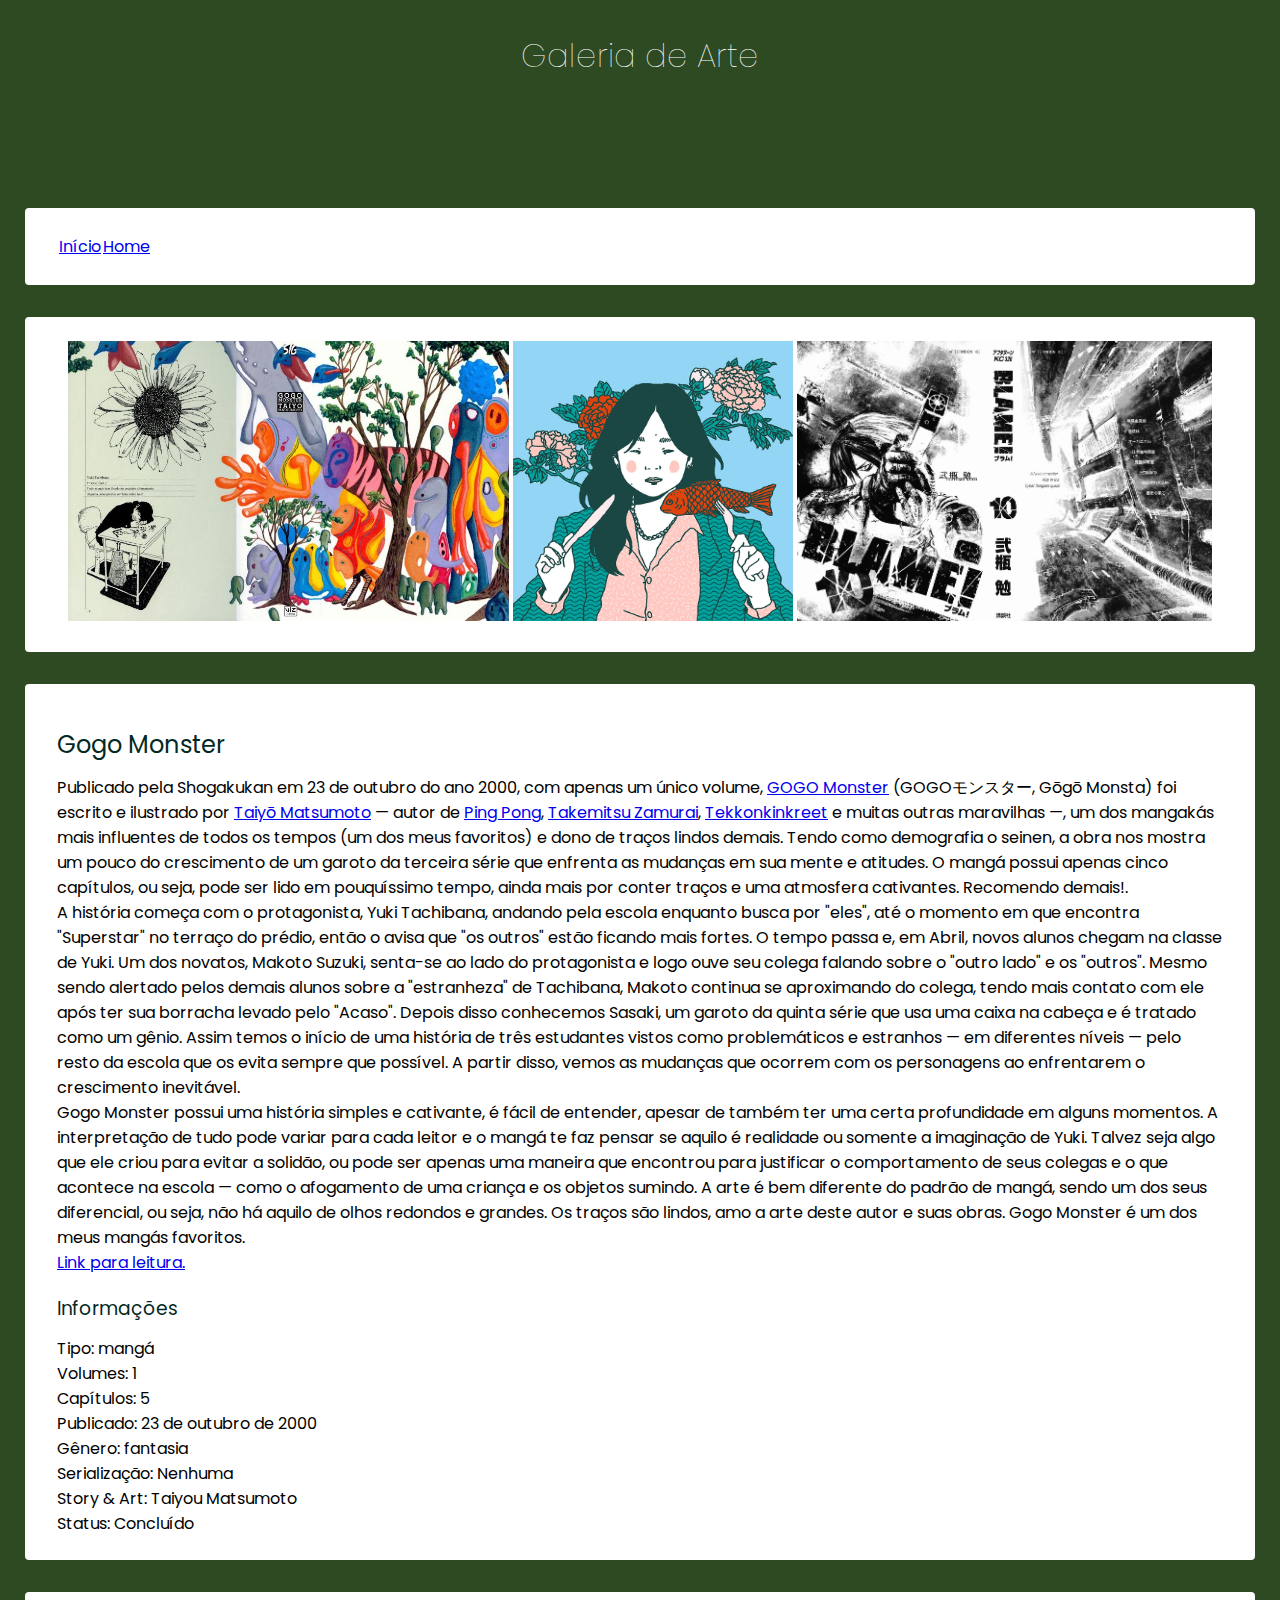
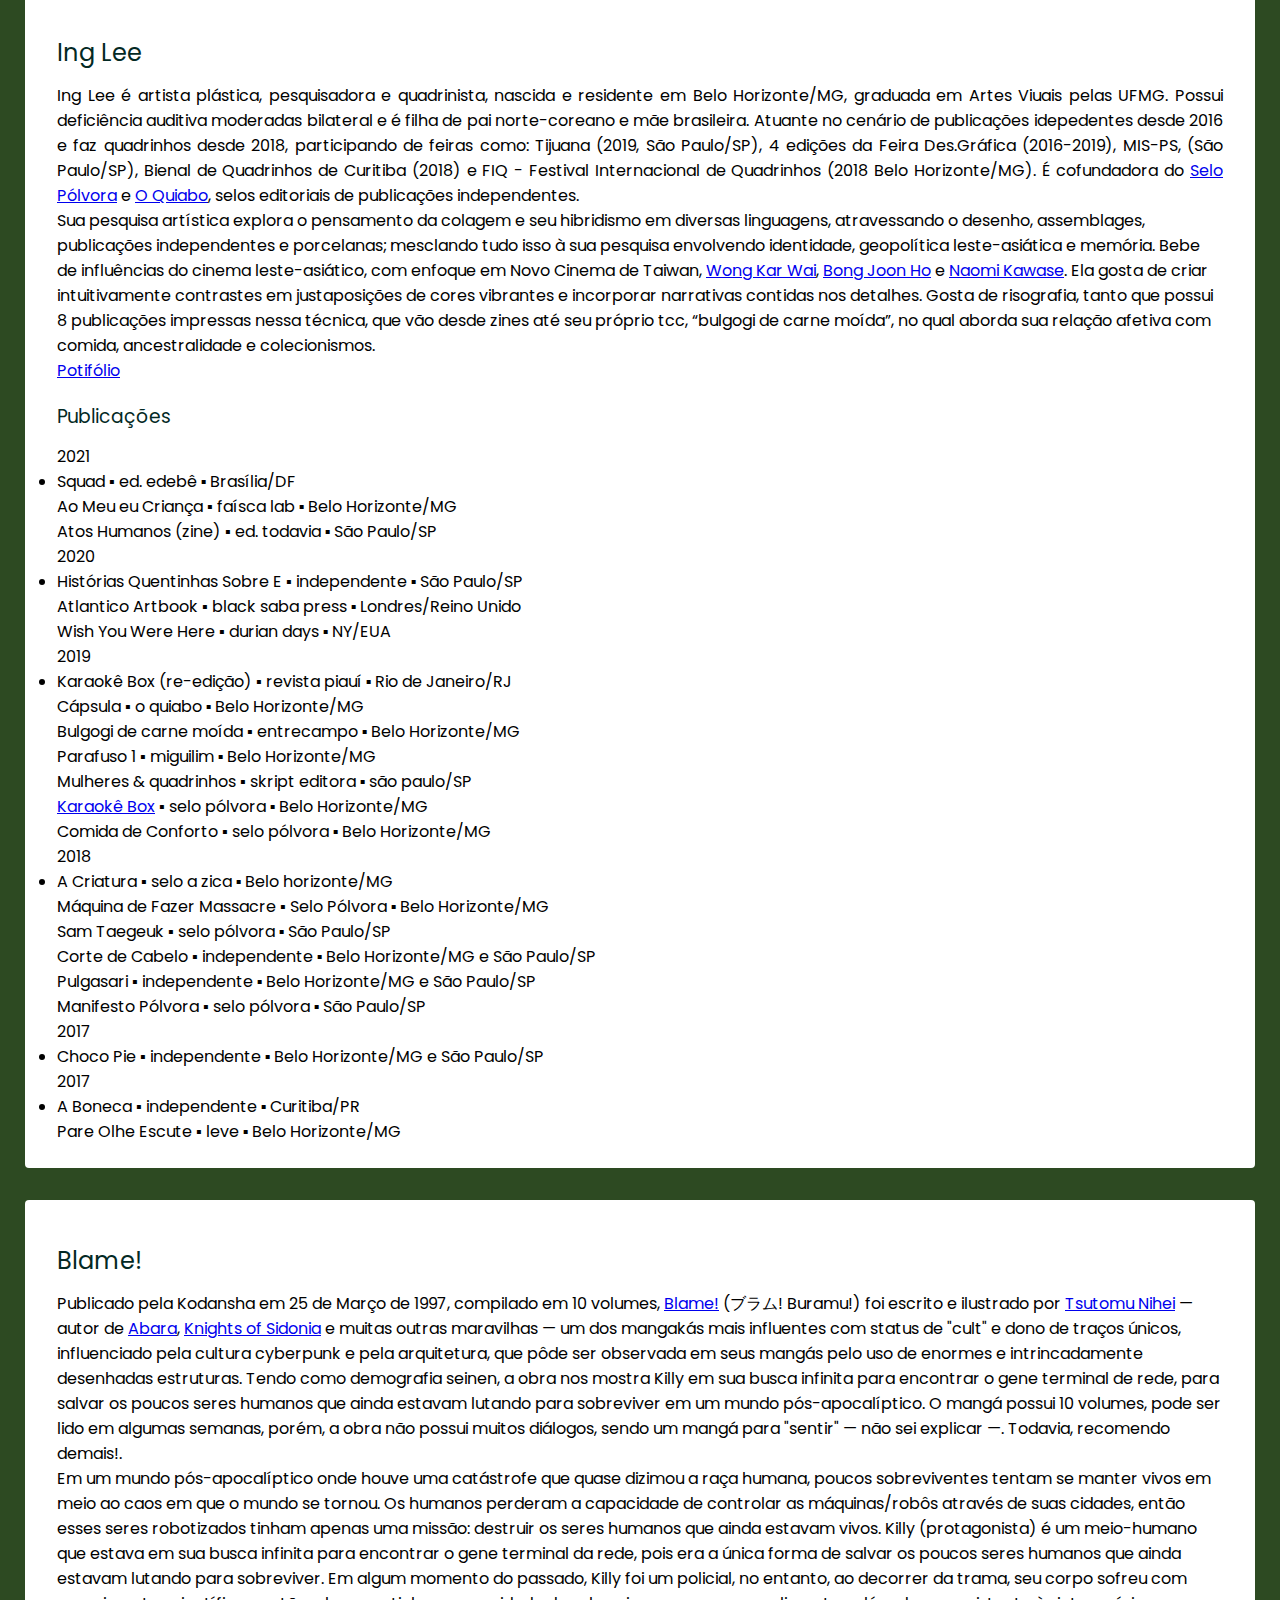
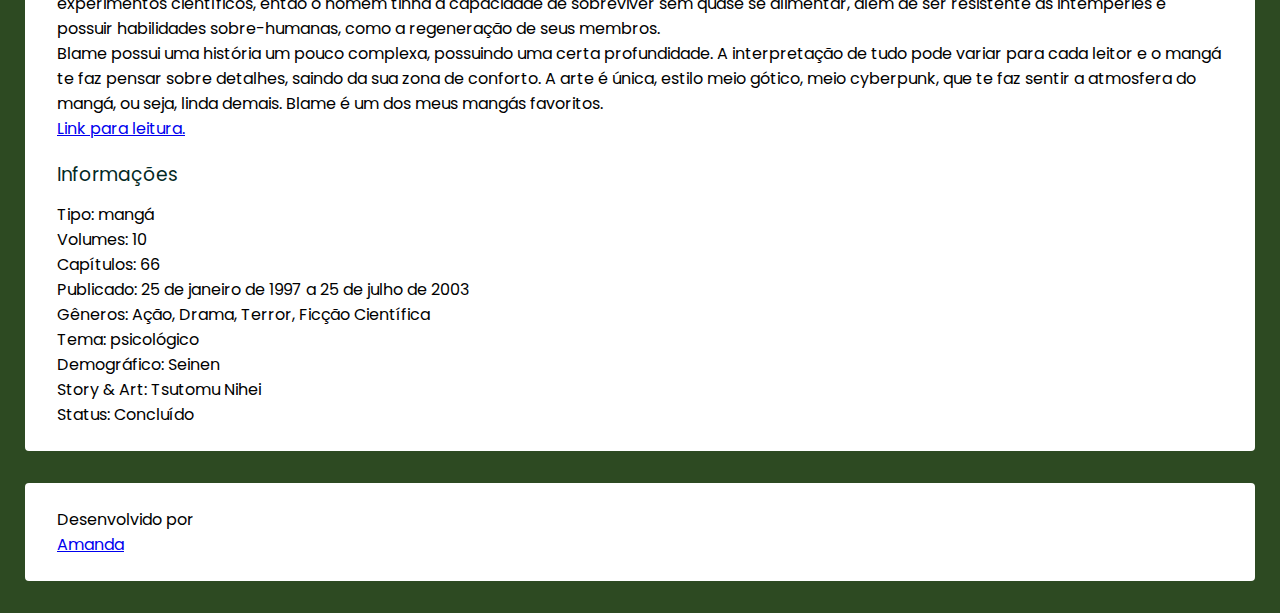
<file: avaliacoes/atividade4/arte.html>
<!DOCTYPE html>
<html lang="pt-br">

<head>
    <meta charset="UTF-8">
    <meta http-equiv="X-UA-Compatible" content="IE=edge">
    <meta name="viewport" content="width=device-width, initial-scale=1.0">
    <title>Arte</title>
    <link rel="stylesheet" href="artstyle.css">
    <link rel="preconnect" href="https://fonts.googleapis.com">
    <link rel="preconnect" href="https://fonts.gstatic.com" crossorigin>
    <link href="https://fonts.googleapis.com/css2?family=Poppins:ital,wght@0,100;0,400;0,700;1,100&display=swap"rel="stylesheet">
</head>

<body>
    <header>
        <h1 id="logo">Galeria de Arte</h1>
    </header>
    <div class="container">
        <table>
            <tr>
                <td>
                    <a href="http://127.0.0.1:5500/avaliacoes/index.html">Início</a>
                </td>
                <td>
                    <a href="http://127.0.0.1:5500/avaliacoes/atividade4/index.html">Home</a>
                </td>
            </tr>
        </table>
    </div>
    <div class="card">
        <img src="imagens/GogoMonster.jpg" alt="Gogo_Monster" height="280" title="Gogo Monster">
        <img src="imagens/lee.webp" alt="Ing Lee" height="280" title="Ing Lee">
        <img src="imagens/Blame.jpg" alt="Blame" height="280" title="Blame">
    </div>
    <div id="principal">
        <main>
            <section class="container">
                <h2>Gogo Monster</h2>
                <p>
                    Publicado pela Shogakukan em 23 de outubro do ano 2000, com apenas um único volume, <a
                        href="https://en.wikipedia.org/wiki/GoGo_Monster">GOGO Monster</a> (GOGOモンスター, Gōgō Monsta) foi
                    escrito e ilustrado por <a href="https://en.wikipedia.org/wiki/Taiyō_Matsumoto">Taiyō Matsumoto</a>
                    — autor de <a href="https://en.wikipedia.org/wiki/Ping_Pong_(manga)">Ping Pong</a>, <a
                        href="https://myanimelist.net/manga/15306/Takemitsuzamurai">Takemitsu Zamurai</a>, <a
                        href="https://en.wikipedia.org/wiki/Tekkonkinkreet">Tekkonkinkreet</a> e muitas outras
                    maravilhas —, um dos mangakás mais influentes de todos os tempos (um dos meus favoritos) e dono de
                    traços lindos demais. Tendo como demografia o seinen, a obra nos mostra um pouco do crescimento de
                    um garoto da terceira série que enfrenta as mudanças em sua mente e atitudes. O mangá possui apenas
                    cinco capítulos, ou seja, pode ser lido em pouquíssimo tempo, ainda mais por conter traços e uma
                    atmosfera cativantes. Recomendo demais!.
                </p>
                <p>
                    A história começa com o protagonista, Yuki Tachibana, andando pela escola enquanto busca por "eles",
                    até o momento em que encontra "Superstar" no terraço do prédio, então o avisa que "os outros" estão
                    ficando mais fortes. O tempo passa e, em Abril, novos alunos chegam na classe de Yuki. Um dos
                    novatos, Makoto Suzuki, senta-se ao lado do protagonista e logo ouve seu colega falando sobre o
                    "outro lado" e os "outros". Mesmo sendo alertado pelos demais alunos sobre a "estranheza" de
                    Tachibana, Makoto continua se aproximando do colega, tendo mais contato com ele após ter sua
                    borracha levado pelo "Acaso". Depois disso conhecemos Sasaki, um garoto da quinta série que usa uma
                    caixa na cabeça e é tratado como um gênio. Assim temos o início de uma história de três estudantes
                    vistos como problemáticos e estranhos — em diferentes níveis — pelo resto da escola que os evita
                    sempre que possível. A partir disso, vemos as mudanças que ocorrem com os personagens ao enfrentarem
                    o crescimento inevitável.
                </p>
                <p>
                    Gogo Monster possui uma história simples e cativante, é fácil de entender, apesar de também ter uma
                    certa profundidade em alguns momentos. A interpretação de tudo pode variar para cada leitor e o
                    mangá te faz pensar se aquilo é realidade ou somente a imaginação de Yuki. Talvez seja algo que ele
                    criou para evitar a solidão, ou pode ser apenas uma maneira que encontrou para justificar o
                    comportamento de seus colegas e o que acontece na escola — como o afogamento de uma criança e os
                    objetos sumindo. A arte é bem diferente do padrão de mangá, sendo um dos seus diferencial, ou seja,
                    não há aquilo de olhos redondos e grandes. Os traços são lindos, amo a arte deste autor e suas
                    obras. Gogo Monster é um dos meus mangás favoritos.<br>
                    <a href="https://tsukimangas.com/obra/4722/gogo-monster">Link para leitura.</a>

                </p>
                <h3>Informações</h3>
                <p>Tipo: mangá</p>
                <p>Volumes: 1</p>
                <p>Capítulos: 5</p>
                <p>Publicado: 23 de outubro de 2000</p>
                <p>Gênero: fantasia</p>
                <p>Serialização: Nenhuma</p>
                <p>Story & Art: Taiyou Matsumoto</p>
                <p>Status: Concluído</p>
            </section>

            <section class="container">
                <h2>Ing Lee</h2>
                <p align="justify">
                    Ing Lee é artista plástica, pesquisadora e quadrinista, nascida e residente em Belo Horizonte/MG,
                    graduada em Artes Viuais pelas UFMG. Possui deficiência auditiva moderadas bilateral e é filha de
                    pai norte-coreano e mãe brasileira. Atuante no cenário de publicações idepedentes desde 2016 e faz
                    quadrinhos desde 2018, participando de feiras como: Tijuana (2019, São Paulo/SP), 4 edições da Feira
                    Des.Gráfica (2016-2019), MIS-PS, (São Paulo/SP), Bienal de Quadrinhos de Curitiba (2018) e FIQ -
                    Festival Internacional de Quadrinhos (2018 Belo Horizonte/MG). É cofundadora do <a
                        href="https://cargocollective.com/selopolvora">Selo Pólvora</a> e <a
                        href="https://www.instagram.com/oquiabo/">O Quiabo</a>, selos editoriais de publicações
                    independentes.
                </p>
                <p>
                    Sua pesquisa artística explora o pensamento da colagem e seu hibridismo em diversas linguagens,
                    atravessando o desenho, assemblages, publicações independentes e porcelanas; mesclando tudo isso à
                    sua pesquisa envolvendo identidade, geopolítica leste-asiática e memória. Bebe de influências do
                    cinema leste-asiático, com enfoque em Novo Cinema de Taiwan, <a
                        href="https://mubi.com/pt/cast/wong-kar-wai">Wong Kar Wai</a>, <a
                        href="https://mubi.com/pt/cast/bong-joon-ho">Bong Joon Ho</a> e <a
                        href="https://mubi.com/pt/cast/naomi-kawase">Naomi Kawase</a>. Ela gosta de criar intuitivamente
                    contrastes em justaposições de cores vibrantes e incorporar narrativas contidas nos detalhes. Gosta
                    de risografia, tanto que possui 8 publicações impressas nessa técnica, que vão desde zines até seu
                    próprio tcc, “bulgogi de carne moída”, no qual aborda sua relação afetiva com comida, ancestralidade
                    e colecionismos. <br>
                    <a href="https://www.inglee.art/ilustracao">Potifólio</a>
                </p>
                <h3>Publicações</h3>
                <p>2021</p>
                <ul>
                    <li>
                        Squad ▪ ed. edebê ▪ Brasília/DF <br>
                        Ao Meu eu Criança ▪ faísca lab ▪ Belo Horizonte/MG <br>
                        Atos Humanos (zine) ▪ ed. todavia ▪ São Paulo/SP
                    </li>
                </ul>
                <p>2020</p>
                <ul>
                    <li>
                        Histórias Quentinhas Sobre E ▪ independente ▪ São Paulo/SP <br>
                        Atlantico Artbook ▪ black saba press ▪ Londres/Reino Unido <br>
                        Wish You Were Here ▪ durian days ▪ NY/EUA
                    </li>
                </ul>
                <p>2019</p>
                <ul>
                    <li>
                        Karaokê Box (re-edição) ▪ revista piauí ▪ Rio de Janeiro/RJ <br>
                        Cápsula ▪ o quiabo ▪ Belo Horizonte/MG <br>
                        Bulgogi de carne moída ▪ entrecampo ▪ Belo Horizonte/MG <br>
                        Parafuso 1 ▪ miguilim ▪ Belo Horizonte/MG <br>
                        Mulheres & quadrinhos ▪ skript editora ▪ são paulo/SP <br>
                        <a href="https://piaui.folha.uol.com.br/materia/karaoke-box/">Karaokê Box</a> ▪ selo pólvora ▪
                        Belo Horizonte/MG <br>
                        Comida de Conforto ▪ selo pólvora ▪ Belo Horizonte/MG
                    </li>
                </ul>
                <p>2018</p>
                <ul>
                    <li>
                        A Criatura ▪ selo a zica ▪ Belo horizonte/MG <br>
                        Máquina de Fazer Massacre ▪ Selo Pólvora ▪ Belo Horizonte/MG <br>
                        Sam Taegeuk ▪ selo pólvora ▪ São Paulo/SP <br>
                        Corte de Cabelo ▪ independente ▪ Belo Horizonte/MG e São Paulo/SP <br>
                        Pulgasari ▪ independente ▪ Belo Horizonte/MG e São Paulo/SP <br>
                        Manifesto Pólvora ▪ selo pólvora ▪ São Paulo/SP <br>
                    </li>
                </ul>
                <p>2017</p>
                <ul>
                    <li>
                        Choco Pie ▪ independente ▪ Belo Horizonte/MG e São Paulo/SP
                    </li>
                </ul>
                <p>2017</p>
                <ul>
                    <li>
                        A Boneca ▪ independente ▪ Curitiba/PR <br>
                        Pare Olhe Escute ▪ leve ▪ Belo Horizonte/MG
                    </li>
                </ul>
            </section>

            <section class="container">
                <h2>Blame!</h2>
                <p>
                    Publicado pela Kodansha em 25 de Março de 1997, compilado em 10 volumes, <a
                        href="https://pt.wikipedia.org/wiki/Blame!">Blame!</a> (ブラム! Buramu!) foi escrito e ilustrado
                    por <a href="https://pt.wikipedia.org/wiki/Nihei_Tsutomu">Tsutomu Nihei</a> — autor de <a
                        href="https://pt.wikipedia.org/wiki/Abara">Abara</a>, <a
                        href="https://pt.wikipedia.org/wiki/Knights_of_Sidonia">Knights of Sidonia</a> e muitas outras
                    maravilhas —
                    um dos mangakás mais influentes com status de "cult" e dono de traços únicos, influenciado pela
                    cultura
                    cyberpunk e pela arquitetura, que pôde ser observada em seus mangás pelo uso de enormes e
                    intrincadamente
                    desenhadas estruturas. Tendo como demografia seinen, a obra nos mostra Killy em sua busca infinita
                    para
                    encontrar o gene terminal de rede, para salvar os poucos seres humanos que ainda estavam lutando
                    para sobreviver
                    em um mundo pós-apocalíptico. O mangá possui 10 volumes, pode ser lido em algumas semanas, porém, a
                    obra não
                    possui muitos diálogos, sendo um mangá para "sentir" — não sei explicar —. Todavia, recomendo
                    demais!.
                </p>
                <p>
                    Em um mundo pós-apocalíptico onde houve uma catástrofe que quase dizimou a raça humana, poucos
                    sobreviventes
                    tentam se manter vivos em meio ao caos em que o mundo se tornou. Os humanos perderam a capacidade de
                    controlar
                    as máquinas/robôs através de suas cidades, então esses seres robotizados tinham apenas uma missão:
                    destruir os
                    seres humanos que ainda estavam vivos. Killy (protagonista) é um meio-humano que estava em sua busca
                    infinita
                    para encontrar o gene terminal da rede, pois era a única forma de salvar os poucos seres humanos que
                    ainda
                    estavam lutando para sobreviver. Em algum momento do passado, Killy foi um policial, no entanto, ao
                    decorrer da
                    trama, seu corpo sofreu com experimentos científicos, então o homem tinha a capacidade de sobreviver
                    sem quase
                    se alimentar, além de ser resistente às intempéries e possuir habilidades sobre-humanas, como a
                    regeneração de
                    seus membros.
                </p>
                <p>
                    Blame possui uma história um pouco complexa, possuindo uma certa profundidade. A interpretação de
                    tudo pode
                    variar para cada leitor e o mangá te faz pensar sobre detalhes, saindo da sua zona de conforto. A
                    arte é única,
                    estilo meio gótico, meio cyberpunk, que te faz sentir a atmosfera do mangá, ou seja, linda demais.
                    Blame é um
                    dos meus mangás favoritos. <br>
                    <a href="https://tsukimangas.com/obra/317/blame">Link para leitura.</a>
                </p>
                <h3>Informações</h3>
                <ul>

                    <p>Tipo: mangá</p>
                    <p>Volumes: 10</p>
                    <p>Capítulos: 66</p>
                    <p>Publicado: 25 de janeiro de 1997 a 25 de julho de 2003</p>
                    <p>Gêneros: Ação, Drama, Terror, Ficção Científica</p>
                    <p>Tema: psicológico</p>
                    <p>Demográfico: Seinen</p>
                    <p>Story & Art: Tsutomu Nihei</p>
                    <p>Status: Concluído</p>
                </ul>
            </section>

        </main>
    </div>
    <div class="container">
        <footer>
            <p>Desenvolvido por</p> <a href="https://github.com/roledbaik">Amanda</a>
        </footer>
    </div>
</body>

</html>
</file>
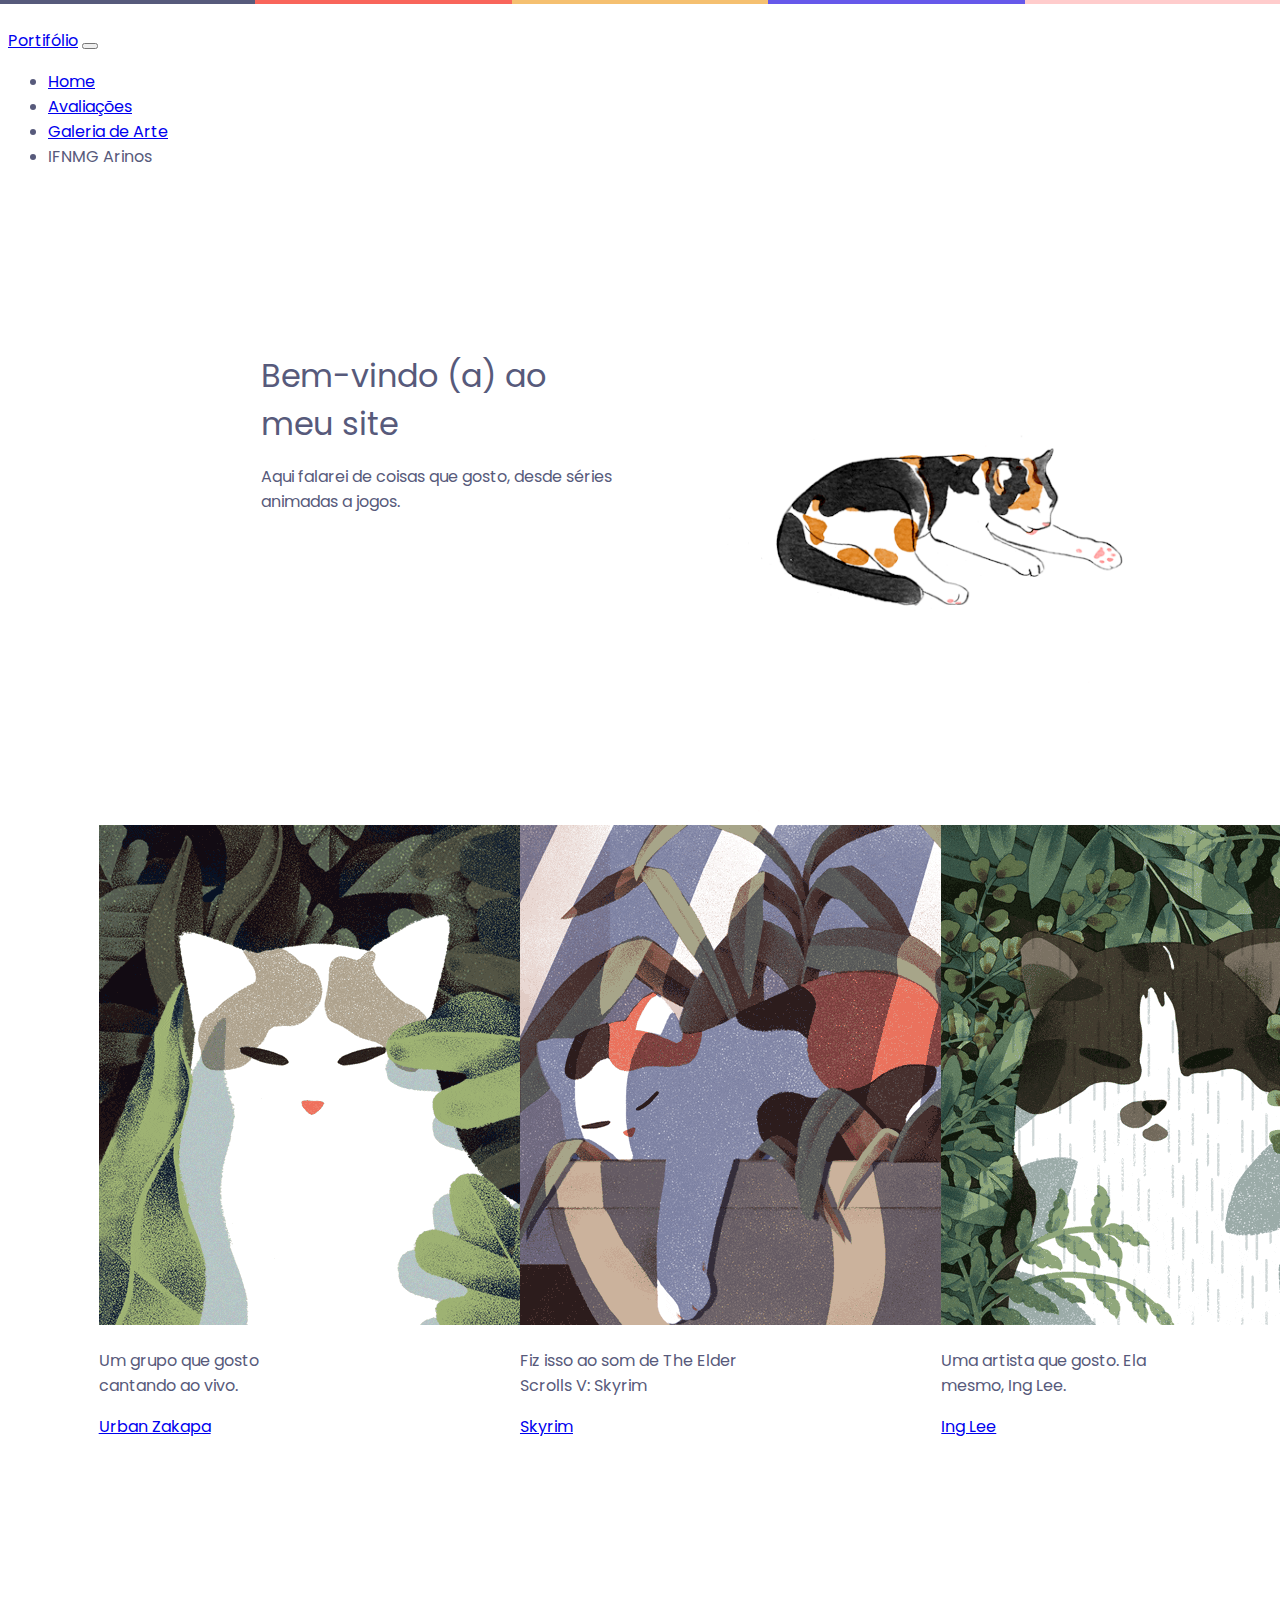
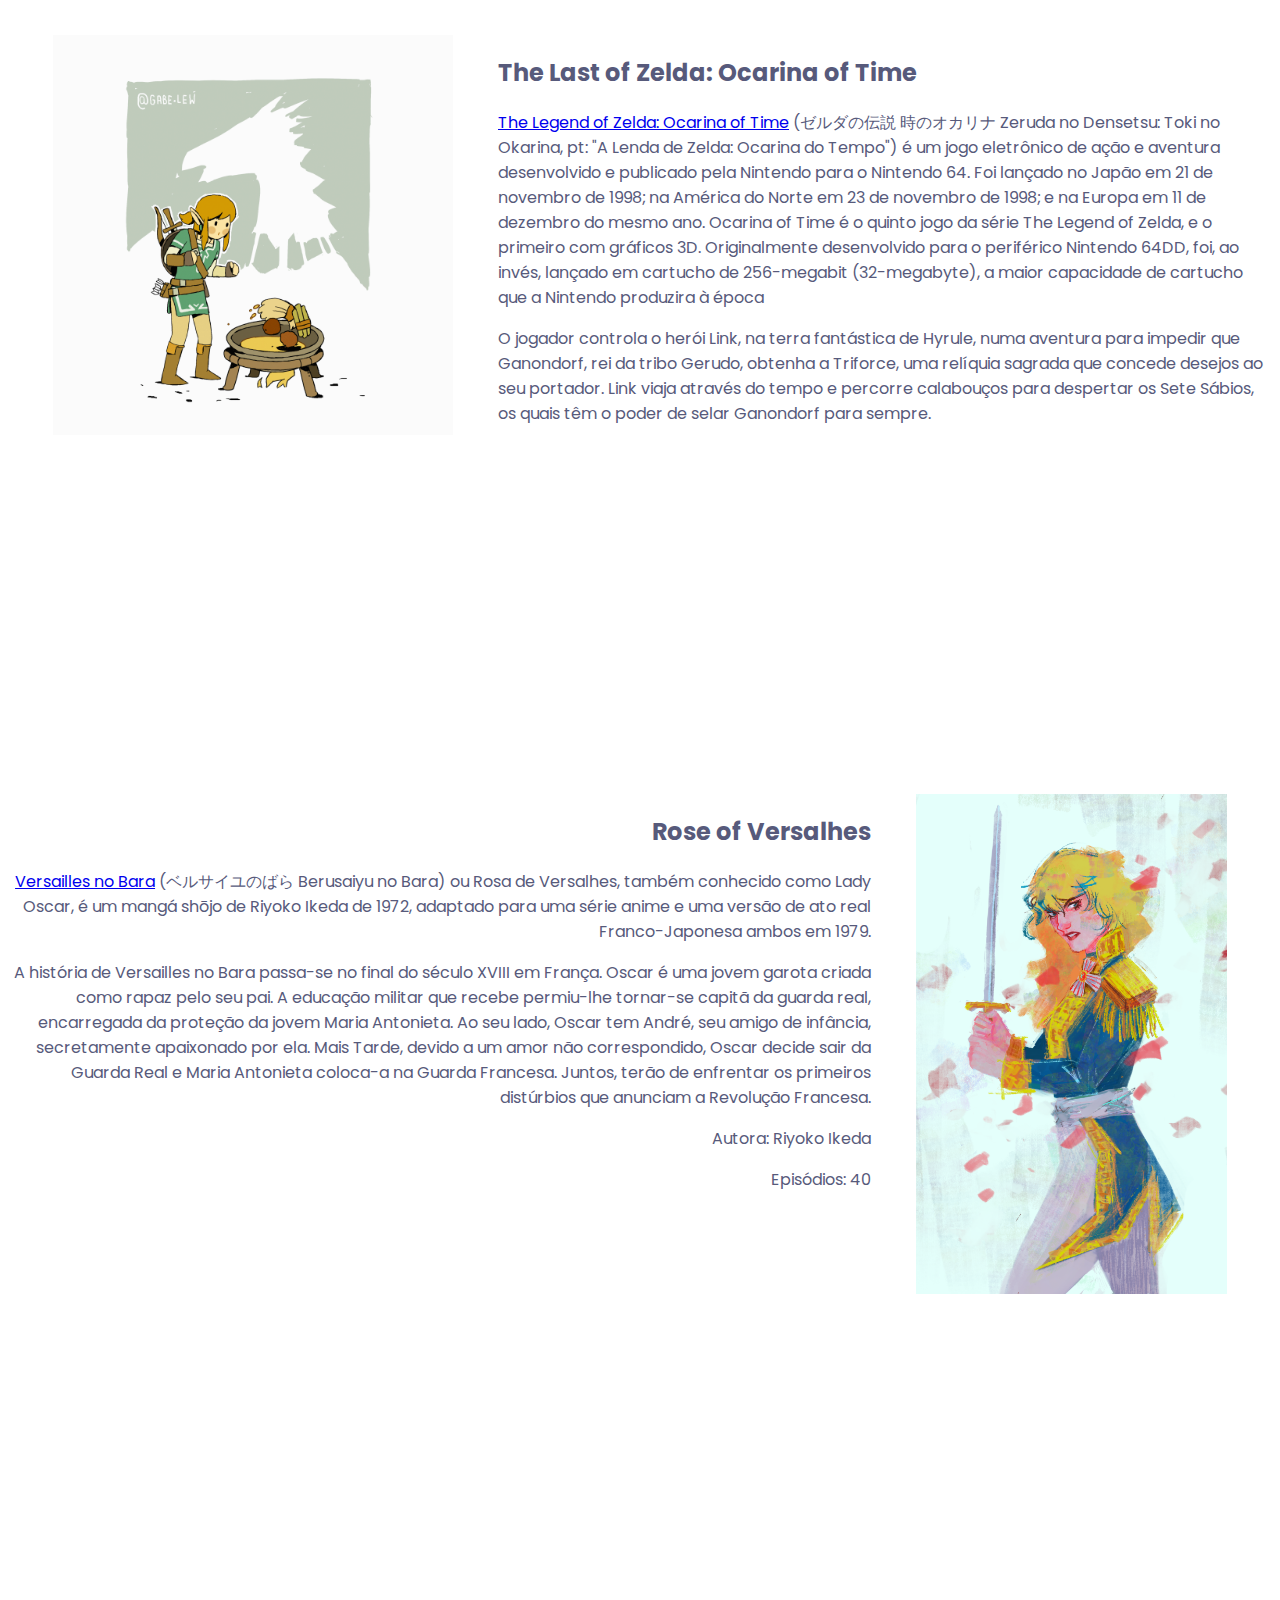
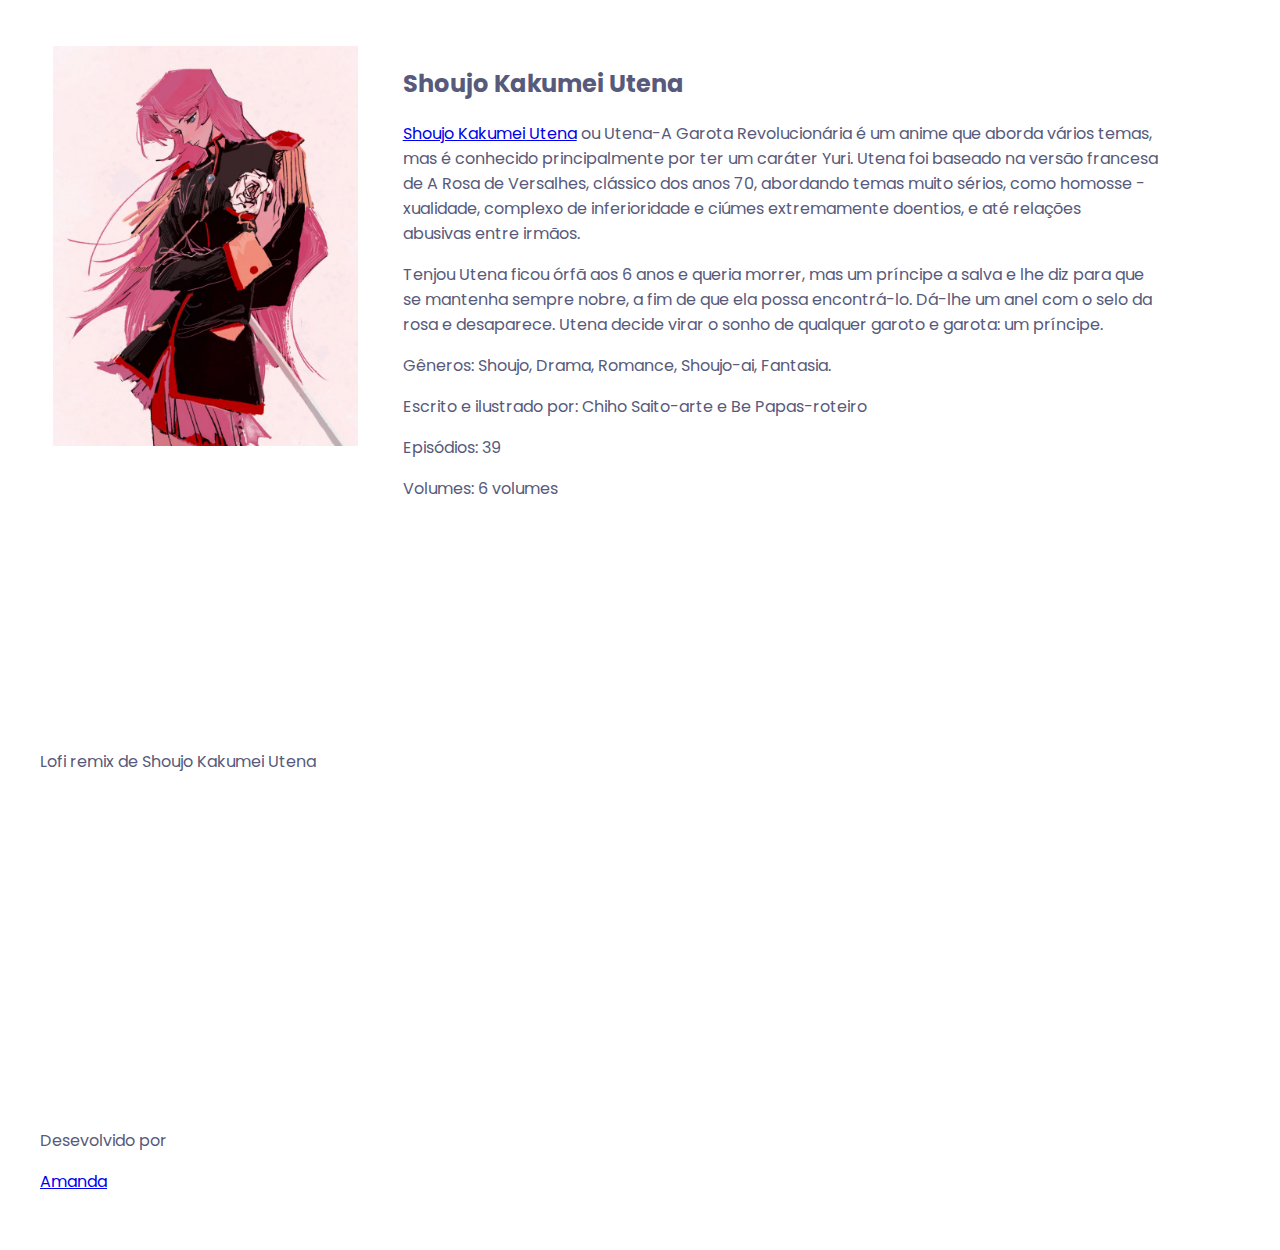
<file: avaliacoes/atividade5/portifolio.html>
<!DOCTYPE html>
<html lang="en">

<head>
    <meta charset="UTF-8">
    <meta http-equiv="X-UA-Compatible" content="IE=edge">
    <meta name="viewport" content="width=device-width, initial-scale=1.0">
    <title>Portifolio</title>
    <link href="https://cdn.jsdelivr.net/npm/bootstrap@5.1.3/dist/css/bootstrap.min.css" rel="stylesheet"
        integrity="sha384-1BmE4kWBq78iYhFldvKuhfTAU6auU8tT94WrHftjDbrCEXSU1oBoqyl2QvZ6jIW3" crossorigin="anonymous">
    <link rel="stylesheet" href="style.css">
    <link rel="preconnect" href="https://fonts.googleapis.com">
    <link rel="preconnect" href="https://fonts.gstatic.com" crossorigin>
    <link href="https://fonts.googleapis.com/css2?family=Poppins:ital,wght@0,100;0,400;0,700;1,100&display=swap"
        rel="stylesheet">
</head>

<body>
    <div>
        <nav class="navbar navbar-expand-lg navbar-light bg-white">
            <div class="container-fluid">
                <a class="navbar-brand"
                    href="http://127.0.0.1:5500/avaliacoes/atividade5/portifolio.html">Portifólio</a>
                <button class="navbar-toggler" type="button" data-bs-toggle="collapse" data-bs-target="#navbarNav"
                    aria-controls="navbarNav" aria-expanded="false" aria-label="Toggle navigation">
                    <span class="navbar-toggler-icon"></span>
                </button>
                <div class="collapse navbar-collapse" id="navbarNav">
                    <ul class="navbar-nav">
                        <li class="nav-item">
                            <a class="nav-link active" aria-current="page"
                                href="http://127.0.0.1:5500/avaliacoes/atividade4/index.html">Home</a>
                        </li>
                        <li class="nav-item">
                            <a class="nav-link" href="http://127.0.0.1:5500/avaliacoes/index.html">Avaliações</a>
                        </li>
                        <li class="nav-item">
                            <a class="nav-link" href="http://127.0.0.1:5500/avaliacoes/atividade4/arte.html">Galeria de
                                Arte</a>
                        </li>
                        <li class="nav-item">
                            <a class="nav-link disabled">IFNMG Arinos</a>
                        </li>
                    </ul>
                </div>
            </div>
        </nav>
    </div>

    <div class="container">
        <header>
            <h1>Bem-vindo (a) ao <br> meu site</h1>
            <p>Aqui falarei de coisas que gosto, desde séries <br> animadas a jogos.</p>
        </header>
        <img src="imagens/gato.gif" class="rounded float-right" alt="gatinho" height="600" vspace="10" hspace="30">
    </div>

    <div class="container">
        <div class="card" style="width: 15rem;">
            <img src="imagens/gatinho_branquinho.gif" class="rounded" alt="...">
            <div class="card-body">
                <p class="card-text"> Um grupo que gosto cantando ao vivo.</p>
                <a href="https://youtu.be/KXHMenPUgtM" class="btn btn-primary">Urban Zakapa</a>
            </div>

        </div>
        <div class="card" style="width: 15rem;">
            <img src="imagens/gatinho.gif" class="rounded" alt="...">
            <div class="card-body">
                <p class="card-text">Fiz isso ao som de The Elder Scrolls V: Skyrim</p>

                <a href="https://open.spotify.com/album/25r7pEf31viAbsoVHC6bQ4?si=3plX51QtQfO-4gJy_5M4ew"
                    class="btn btn-primary">Skyrim</a>
            </div>

        </div>
        <div class="card" style="width: 15rem;">
            <img src="imagens/gatinho_frajolinha.gif" class="rounded" alt="...">
            <div class="card-body">
                <p class="card-text">Uma artista que gosto. Ela mesmo, Ing Lee.</p>
                <a href="https://www.instagram.com/inglee/" class="btn btn-primary">Ing Lee</a>
            </div>
        </div>
    </div>

    <div id="zelda" class="container">
        <img src="imagens/zelda.gif" class="rounded float-right" alt="..." height="400" hspace="45">
        <div>
            <h2>The Last of Zelda: Ocarina of Time</h2>
            <p> <a href="https://pt.wikipedia.org/wiki/The_Legend_of_Zelda:_Ocarina_of_Time">The Legend of Zelda:
                    Ocarina of Time</a> (ゼルダの伝説 時のオカリナ Zeruda no Densetsu: Toki no Okarina, pt: "A Lenda de Zelda:
                Ocarina do Tempo") é um jogo eletrônico de ação e aventura desenvolvido e publicado pela Nintendo para o
                Nintendo 64. Foi lançado no Japão em 21 de novembro de 1998; na América do Norte em 23 de novembro de
                1998; e na Europa em 11 de dezembro do mesmo ano. Ocarina of Time é o quinto jogo da série The Legend of
                Zelda, e o primeiro com gráficos 3D. Originalmente desenvolvido para o periférico Nintendo 64DD, foi, ao
                invés, lançado em cartucho de 256-megabit (32-megabyte), a maior capacidade de cartucho que a Nintendo
                produzira à época</p>
            <p>O jogador controla o herói Link, na terra fantástica de Hyrule, numa aventura para impedir que Ganondorf,
                rei da tribo Gerudo, obtenha a Triforce, uma relíquia sagrada que concede desejos ao seu portador. Link
                viaja através do tempo e percorre calabouços para despertar os Sete Sábios, os quais têm o poder de
                selar Ganondorf para sempre. </p>
        </div>
    </div>

    <div id="oscar" class="container">
        <div>
            <h2>Rose of Versalhes</h2>
            <p> <a href="https://pt.wikipedia.org/wiki/Versailles_no_Bara">Versailles no Bara</a> (ベルサイユのばら Berusaiyu no
                Bara) ou Rosa de Versalhes, também conhecido como Lady Oscar, é um mangá shōjo de Riyoko Ikeda de 1972,
                adaptado para uma série anime e uma versão de ato real Franco-Japonesa ambos em 1979.</p>
            <p>A história de Versailles no Bara passa-se no final do século XVIII em França. Oscar é uma jovem garota
                criada como rapaz pelo seu pai. A educação militar que recebe permiu-lhe tornar-se capitã da guarda
                real, encarregada da proteção da jovem Maria Antonieta. Ao seu lado, Oscar tem André, seu amigo de
                infância, secretamente apaixonado por ela. Mais Tarde, devido a um amor não correspondido, Oscar decide
                sair da Guarda Real e Maria Antonieta coloca-a na Guarda Francesa. Juntos, terão de enfrentar os
                primeiros distúrbios que anunciam a Revolução Francesa.</p>
            <p>Autora: Riyoko Ikeda</p>
            <p>Episódios: 40</p>
        </div>
        <img src="imagens/oscar.png" class="rounded float-right" alt="..." height="500" hspace="45">
    </div>

    <div id="utena" class="container">
        <img src="imagens/utena.jpg" class="rounded float-right" alt="..." height="400" hspace="45">
        <div>
            <h2>Shoujo Kakumei Utena</h2>
            <p> <a href="https://pt.wikipedia.org/wiki/Shoujo_Kakumei_Utena">Shoujo Kakumei Utena</a> ou Utena-A Garota
                Revolucionária é um anime que aborda vários temas, <br>
                mas é conhecido principalmente por ter um caráter Yuri. Utena foi baseado na versão francesa <br>
                de A Rosa de Versalhes, clássico dos anos 70, abordando temas muito sérios, como homosse - <br>
                xualidade, complexo de inferioridade e ciúmes extremamente doentios, e até relações <br>
                abusivas entre irmãos.</p>
            <p>Tenjou Utena ficou órfã aos 6 anos e queria morrer, mas um príncipe a salva e lhe diz para que <br>
                se mantenha sempre nobre, a fim de que ela possa encontrá-lo. Dá-lhe um anel com o selo da <br>
                rosa e desaparece. Utena decide virar o sonho de qualquer garoto e garota: um príncipe.</p>
            <p>Gêneros: Shoujo, Drama, Romance, Shoujo-ai, Fantasia.</p>
            <p>Escrito e ilustrado por: Chiho Saito-arte e Be Papas-roteiro</p>
            <p>Episódios: 39</p>
            <p>Volumes: 6 volumes</p>
        </div>
    </div>


    <div id="fin" class="card">
        <footer>
            <p>Lofi remix de Shoujo Kakumei Utena</p> 
            <iframe width="560" height="315" src="https://www.youtube.com/embed/I-RgNNaF8rw" title="YouTube video player" frameborder="0" allow="accelerometer; autoplay; clipboard-write; encrypted-media; gyroscope; picture-in-picture" allowfullscreen></iframe>
        <p>Desevolvido por</p> <a href="https://github.com/roledbaik">Amanda</a>
        
        </footer>
    </div>
    </div>
</body>

</html>
</file>
<file: avaliacoes/atividade4/style.css>
* {
  margin: 0;
  padding: 0;
  box-sizing: border-box;
}

body {
  background: #2d4a22;
  font-family: "Poppins", sans-serif;
}

header {
  padding: 2rem 0 8rem;
  text-align: center;
}

#logo {
  color: #fff;
  font-weight: 100;
}

h2 {
  color: #032924;
  font-weight: normal;
  margin-top: 1.2rem;
  margin-bottom: 0.8rem;
}

.container:hover {
  opacity: 1;
  opacity: 0.7;
}

.container {
  width: min(90vw, 900px);
  margin: auto;
  background: #fff;
  padding: 1.5rem 2rem;
  border-radius: 0.25rem;
  margin-bottom: 2rem;
}
</file>
<file: avaliacoes/atividade4/artstyle.css>
* {
  margin: 0;
  padding: 0;
  box-sizing: border-box;
}

body {
  background: #2d4a22;
  font-family: "Poppins", sans-serif;
}

header {
  padding: 2rem 0 8rem;
  text-align: center;
}

#logo {
  color: #fff;
  font-weight: 100;
}

h2,
h3 {
  color: #032924;
  font-weight: normal;
  margin-top: 1.2rem;
  margin-bottom: 0.8rem;
}

.card {
  text-align: center;
  margin-top: -8rem;
}

.container:hover,
.card:hover {
  opacity: 1;
  opacity: 0.7;
}

.container,
.card {
  width: min(100vw, 1230px);
  margin: auto;
  background: #fff;
  padding: 1.5rem 2rem;
  border-radius: 0.25rem;
  margin-bottom: 2rem;
}
</file>
<file: avaliacoes/atividade5/style.css>
body {
  font-family: "Poppins", sans-serif;
  color: #575a7b;
}

.navbar:before {
  -o-border-image: linear-gradient(
      90deg,
      #575a7b,
      #575a7b 20%,
      #f9655b 0,
      #f9655b 40%,
      #f5c070 0,
      #f5c070 60%,
      #6658ea 0,
      #6658ea 80%,
      #fcc 0
    )
    1;
  border-image: linear-gradient(
      90deg,
      #575a7b,
      #575a7b 20%,
      #f9655b 0,
      #f9655b 40%,
      #f5c070 0,
      #f5c070 60%,
      #6658ea 0,
      #6658ea 80%,
      #fcc 0
    )
    1;
  border-width: 0;
  border-top: 4px solid;
  content: "";
  left: 0;
  position: absolute;
  top: 0;
  width: 100%;
}

.navbar {
  align-items: center;
  display: flex;
  flex-wrap: wrap;
  justify-content: space-between;
  padding: 1.25rem 0;
}

header {
  padding: 8rem 0 8rem;
}

.container {
  display: flex;
  justify-content: right;
}

.card {
  margin: auto;
  background: #fff;
  padding: 0 0 0.25rem;
  border-radius: 0.25rem;
  margin-bottom: 2rem;
}

#zelda {
  display: flex;
  justify-content: left;
  padding: 10rem 0 12rem;
  margin: auto;
}

h1 {
  font-weight: normal;
  margin-top: 1.2rem;
  margin-bottom: 0.8rem;
}

#oscar {
  text-align: right;
  padding: 10rem 0 12rem;
  margin: auto;
}

#utena {
  display: flex;
  justify-content: left;
  padding: 10rem 0 12rem;
}

#fin {
  width: min(100vw, 1230px);
  margin: auto;
  background: #fff;
  padding: 1.5rem 2rem;
  border-radius: 0.25rem;
  margin-bottom: 2rem;
}

.card:hover {
  opacity: 1;
  opacity: 0.7;
}
</file>
